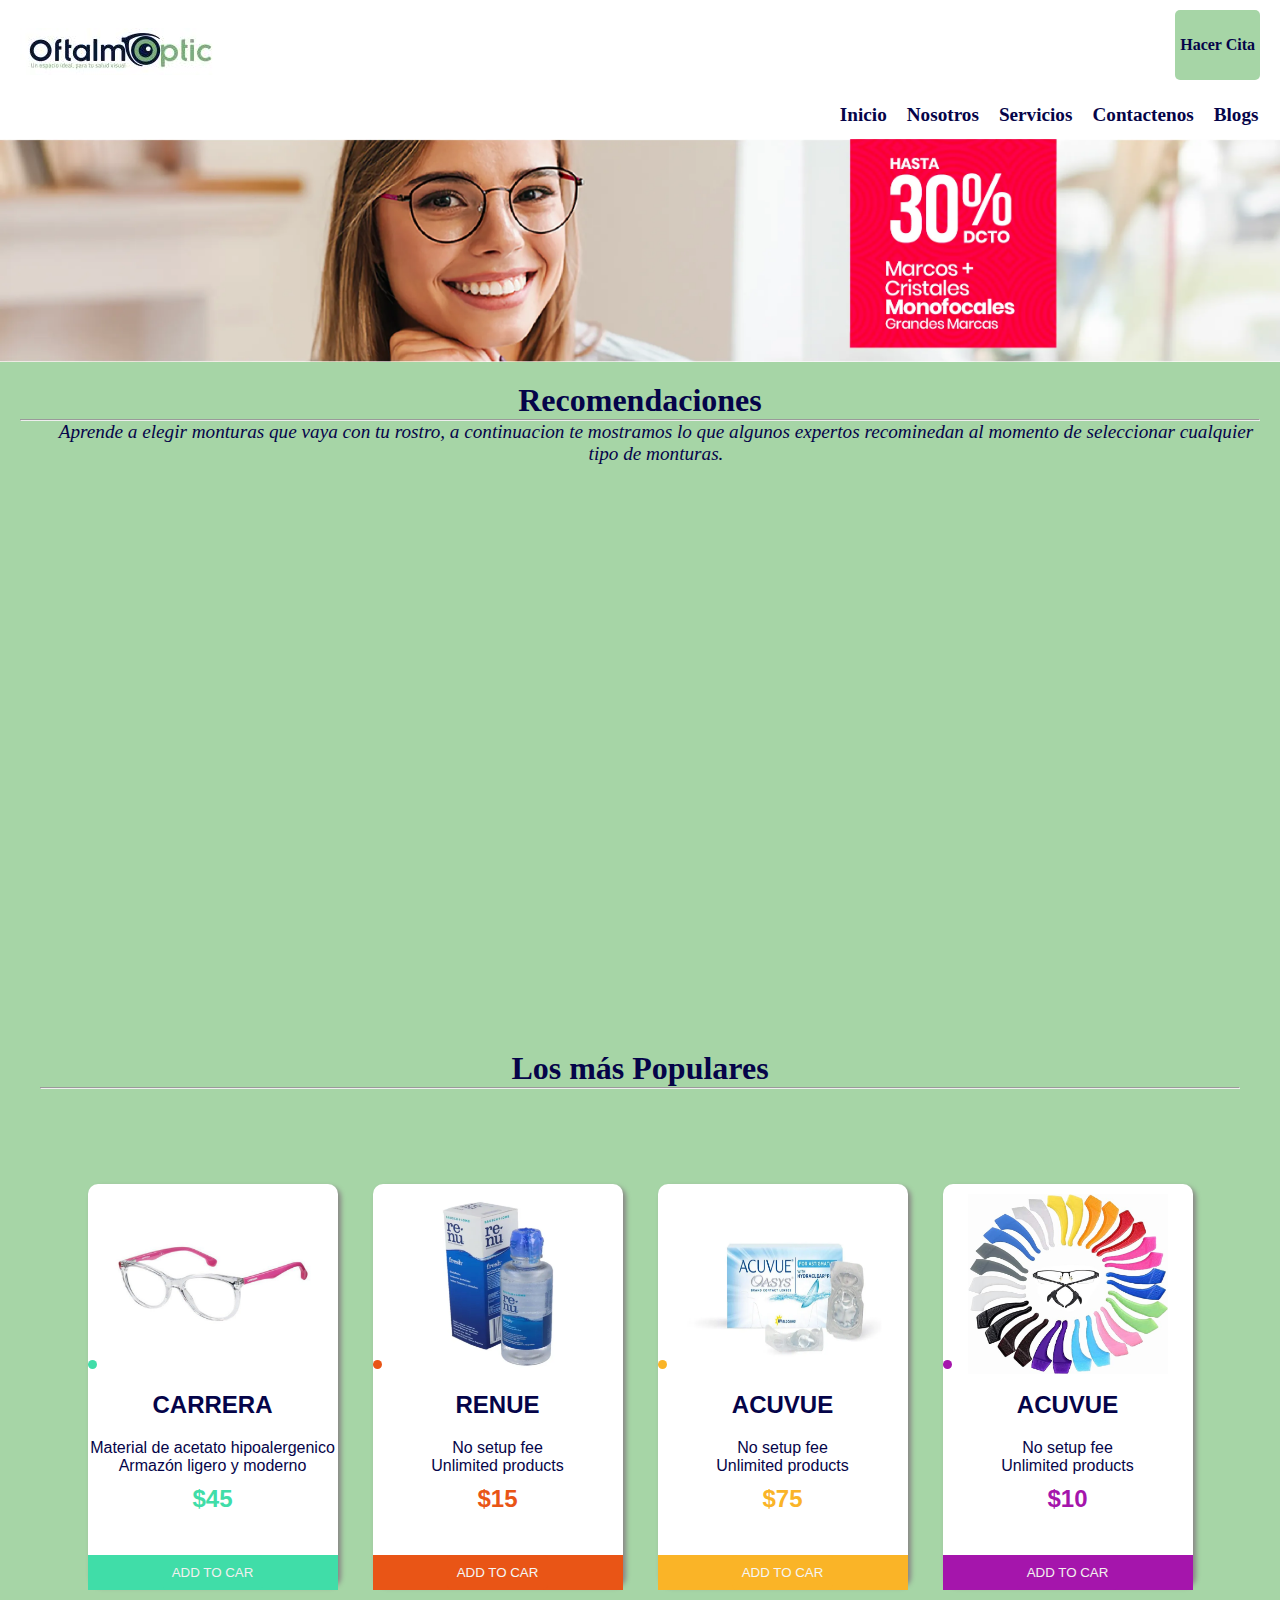
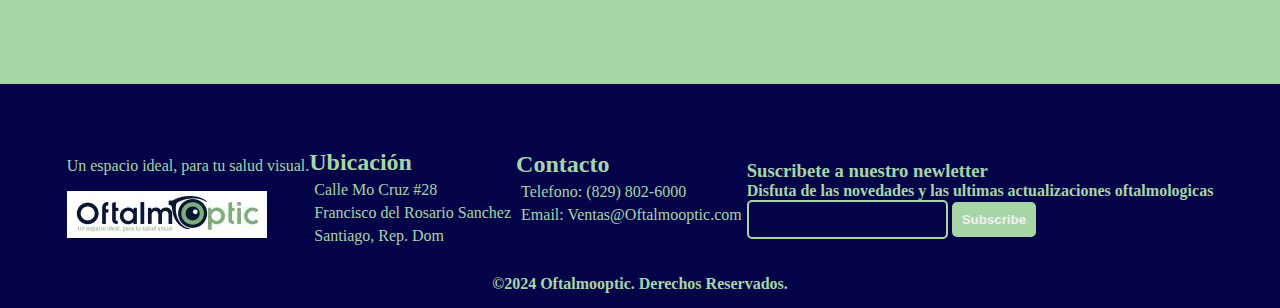
<file: index.html>
<!DOCTYPE html>
<html lang="es">
<head>
    <meta charset="UTF-8">
    <meta name="viewport" content="width=device-width, initial-scale=1.0">
    <link rel="stylesheet" href="https://cdnjs.cloudflare.com/ajax/libs/font-awesome/6.6.0/css/all.min.css" integrity="sha512-Kc323vGBEqzTmouAECnVceyQqyqdsSiqLQISBL29aUW4U/M7pSPA/gEUZQqv1cwx4OnYxTxve5UMg5GT6L4JJg==" crossorigin="anonymous" referrerpolicy="no-referrer" />
    <link rel="stylesheet" href="css/estilo.css">

    <title>OFTALMOOPTIC</title>
</head>
<body>
   <header>
    <div class="caja_logo">
        <img src="imagenes/Oftalmooptic-redu.jpg" class="logotipo">
    </div>
        <button type="submit" class="boton_citas">Hacer Cita</button>

    </header>

    <nav>
        <ul>
            <li><i class="fa-solid fa-house"></i> <a href="index.html">Inicio</a></li>
            <li><i class="fa-solid fa-people-group"></i> <a href="nosotros.html">Nosotros</a></li>
            <li><i class="fa-solid fa-bell-concierge"></i> <a href="servicios.html">Servicios</a></li>
            <li><i class="fa-solid fa-address-book"></i> <a href="contactenos.html">Contactenos</a></li>
            <li><i class="fa-solid fa-blog"></i> <a href="blogs.html">Blogs</a></li>
        </ul>
    </nav>
    </nav>
    <section>
        <div class="contenedor1_section">
            <img src="imagenes/portada.webp"  class="imag_principal">
        </div>

        <div class="caja2">
            <h1 class="titulo_c2">Recomendaciones</h1>
            <hr>
            <p>Aprende a elegir monturas que vaya con tu rostro, a continuacion te mostramos lo que algunos expertos recominedan al momento de seleccionar cualquier tipo de monturas.</p>

        </div>
  
        <div class="videogq">
            <iframe width="1500" height="500" src="https://www.youtube.com/embed/_LcMK-ngpzQ?si=26ImE7Zj6vRAIcAs" title="YouTube video player" frameborder="0" allow="accelerometer; autoplay; clipboard-write; encrypted-media; gyroscope; picture-in-picture; web-share" referrerpolicy="strict-origin-when-cross-origin" allowfullscreen></iframe>
        </div>
         
        <div class="titulos">
            <h1 class="t_principal">Los más Populares</h1>
            <hr>
        </div>

        <div class="contenedor1">
            
            <div class="tarjeta">
                <div class="imagen">
                    <ul class="li_montura1">
                        <li ><img src="imagenes/23.jpeg" class="tamano"></li>
                    </ul>
                </div>
    
                <div class="texto">
                    <h2>CARRERA</h2>
                </div>

                <div class="detalles">
                    <p>Material de acetato hipoalergenico</p>
                    <p>Armazón ligero y moderno</p>
                </div>

                <div class="price1">$45</div>

                <div class="resena">
                    <input type="radio" name="estrella1" class="estrella">
                    <input type="radio" name="estrella2" class="estrella">
                    <input type="radio" name="estrella3" class="estrella">
                    <input type="radio" name="estrella4" class="estrella">
                    <input type="radio" name="estrella5" class="estrella">
                </div>
    
                <div class="boton_a">
                    <input class="boton1" type="button" value="ADD TO CAR">
                </div>
            </div>
    
            <div class="tarjeta">
                <div class="imagen">
                    <ul class="li_montura2">
                        <li ><img src="imagenes/solucion lentes de contactos_renu.webp" class="tamano"></li>
                    </ul>
                </div>
    
                <div class="texto">
                    <h2>RENUE</h2>
                </div>
                <div class="detalles">
                    <p></p>No setup fee</p>
                    <p>Unlimited products</p>
                </div>
               

                <div class="price2">$15</div>

                <div class="resena">
                    <input type="radio" name="estrella1" class="estrella">
                    <input type="radio" name="estrella2" class="estrella">
                    <input type="radio" name="estrella3" class="estrella">
                    <input type="radio" name="estrella4" class="estrella">
                    <input type="radio" name="estrella5" class="estrella">
                </div>
    
                <div class="boton_b">
                    <input class="boton2" type="button" value="ADD TO CAR">
                </div>
            </div>
                
            <div class="tarjeta">
                <div class="imagen">
                    <ul class="li_montura3">
                    <li ><img src="imagenes/acuvue.webp" class="tamano"></li>
                    </ul>
                </div>
    
                <div class="texto">
                    <h2>ACUVUE</h2>
                </div>

                <div class="detalles">
                    <p></p>No setup fee</p>
                    <p>Unlimited products</p>
                </div>

                <div class="price3">$75</div>

                <div class="resena">
                    <input type="radio" name="estrella1" class="estrella">
                    <input type="radio" name="estrella2" class="estrella">
                    <input type="radio" name="estrella3" class="estrella">
                    <input type="radio" name="estrella4" class="estrella">
                    <input type="radio" name="estrella5" class="estrella">
                </div>
                <div class="boton_c">
                    <input class="boton3" type="button" value="ADD TO CAR">
                    </div>
            </div>

            <div class="tarjeta">
                <div class="imagen">
                    <ul class="li_montura4">
                    <li ><img src="imagenes/retenedores de lentes.jpg" class="tamano"></li>
                    </ul>
                </div>
        
                <div class="texto">
                    <h2>ACUVUE</h2>
                </div>
    
                <div class="detalles">
                    <p></p>No setup fee</p>
                    <p>Unlimited products</p>
                </div>
    
                <div class="price4">$10</div>
    
                <div class="resena">
                    <input type="radio" name="estrella1" class="estrella">
                    <input type="radio" name="estrella2" class="estrella">
                    <input type="radio" name="estrella3" class="estrella">
                    <input type="radio" name="estrella4" class="estrella">
                    <input type="radio" name="estrella5" class="estrella">
                </div>

                <div class="boton_d">
                <input class="boton4" type="button" value="ADD TO CAR">
                </div>
            </div>
            
        </div>        
    
        </div>

    </section>

<footer>
    <div class="caja_footer">
        <div class="caja1_footer">
            <p>Un espacio ideal, para tu salud visual.</p>
            <img src="imagenes/Oftalmooptic-redu.jpg" alt="">
        </div>
    
        <div class="direccion_footer">
            <h2>Ubicación</h2>
            <ul>
                <li>Calle Mo Cruz #28</li>
                <li>Francisco del Rosario Sanchez</li>
                <li>Santiago, Rep. Dom</li>
            </ul>
        </div>
        <div class="contacto_footer">
                <h2>Contacto</h2>
            <ul>
                <li><span>Telefono: (829) 802-6000</span></li>
                <li><span>Email:
                    Ventas@Oftalmooptic.com</span></li>

            </ul>
            <div class="redes_sociales">
                <ul>
                    <li class="iconos"><i class="fa-brands fa-facebook"></i> <a href="https://www.facebook.com/"></a></li>
                    <li class="iconos"><i class="fa-brands fa-square-instagram"></i> <a href="https://www.instagram.com/"></a></li>
                    <li class="iconos"><i class="fa-brands fa-x-twitter"></i> <a href="https://x.com/"></a></li>
                    <li class="iconos"></i><i class="fa-brands fa-tiktok"></i> <a href="https://www.tiktok.com/es/"></a></li>
                </ul>
            </div>
        </div>
        <div class="caja_suscribe_footer">
            <h3>Suscribete a nuestro newletter</h3>
            <p class="subtitle">Disfuta de las novedades y las ultimas actualizaciones oftalmologicas</p>
      
            <e-mail for="">
                <input type="email" name="email"class="completar">
            </e-mail>
            <input type="submit" value="Subscribe" class=" botton_suscribe">
        </div>
    </div>

    </div>

    <div class="copyright">
        <p>&copy;2024 Oftalmooptic. Derechos Reservados.</p>
    </div>
</footer>

</body>
<html>
</file>
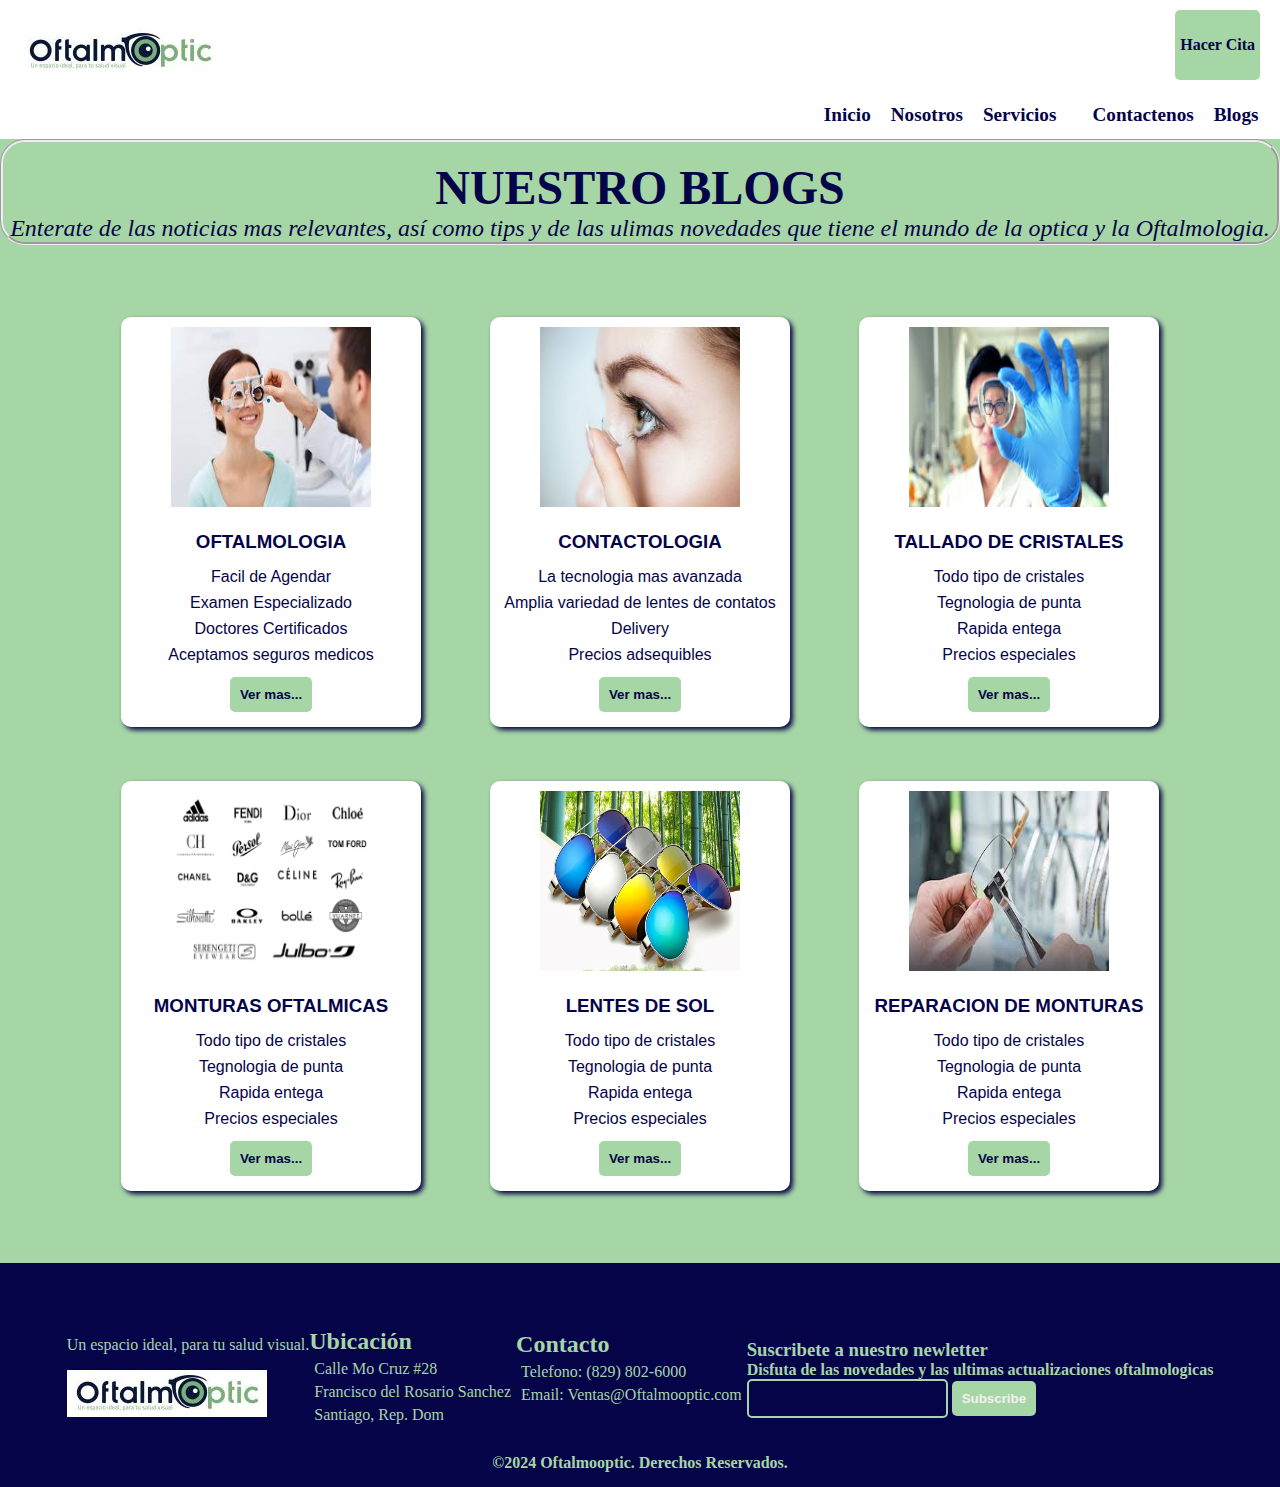
<file: blogs.html>
<!DOCTYPE html>
<html lang="es">
<head>
    <meta charset="UTF-8">
    <meta name="viewport" content="width=device-width, initial-scale=1.0">
    <link rel="stylesheet" href="https://cdnjs.cloudflare.com/ajax/libs/font-awesome/6.6.0/css/all.min.css" integrity="sha512-Kc323vGBEqzTmouAECnVceyQqyqdsSiqLQISBL29aUW4U/M7pSPA/gEUZQqv1cwx4OnYxTxve5UMg5GT6L4JJg==" crossorigin="anonymous" referrerpolicy="no-referrer" />
    <link rel="stylesheet" href="css/estilo.css">

    <title>OFTALMOOPTIC</title>
</head>
<body>
   <header>
    <div class="caja_logo">
        <img src="imagenes/Oftalmooptic-redu.jpg" class="logotipo">
    </div>
        <button type="submit" class="boton_citas">Hacer Cita</button>

    </header>

    <nav>
        <ul>
            <li><i class="fa-solid fa-house"></i> <a href="index.html">Inicio</a></li>
            <li><i class="fa-solid fa-people-group"></i> <a href="nosotros.html">Nosotros</a></li>
            <li><i class="fa-solid fa-bell-concierge"></i> <a href="servicios.html">Servicios</a></li>
            <li><li><i class="fa-solid fa-address-book"></i> <a href="contactenos.html">Contactenos</a></li>
            <li><i class="fa-solid fa-blog"></i> <a href="blogs.html"></a>Blogs</li>
        </ul>
    </nav>

    <section>

        <div class="caja1_blogs">


            <div class="titulo_blogs">
                <h1>NUESTRO BLOGS</h1>
                <p>Enterate de las noticias mas relevantes, así como tips y de las ulimas novedades que tiene el mundo de la optica y la Oftalmologia.</p>
            </div>

        </div>


  
        <div class="caja1_tarjetas_servicios">
            
            <div class="tarjeta_servicio">
                <div class="imagen_serv">
                    <ul class="li_consultas">
                        <li ><img src="imagenes/Consulta.jpeg" class="tamano_serv"></li>
                    </ul>
                </div>
    
                <div class="texto_serv">
                    <h3>OFTALMOLOGIA</h3>
                </div>

                <div class="detalles_serv">
                    <ul>
                        <li>Facil de Agendar</li><br>
                        <li>Examen Especializado</li><br>
                        <li>Doctores Certificados</li><br>
                        <li>Aceptamos seguros medicos</li>
                    </ul>
                </div>
    
                <div class="boton_a_serv">
                    <input class="boton1_serv" type="button" value="Ver mas...">
                </div>
            </div>
    
            <div class="tarjeta_servicio">
                <div class="imagen_serv">
                    <ul class="li_contactologia">
                        <li ><img src="imagenes/lentes de contactos 2.jpg" class="tamano_serv"></li>
                    </ul>
                </div>
    
                <div class="texto_serv">
                    <h3>CONTACTOLOGIA</h3>
                </div>

                <div class="detalles_serv">
                    <ul>
                        <li>La tecnologia mas avanzada</li><br>
                        <li>Amplia variedad de lentes de contatos</li><br>
                        <li>Delivery</li><br>
                        <li>Precios adsequibles</li>
                    </ul>
                </div>
    
                <div class="boton_b_serv">
                    <input class="boton2_serv" type="button" value="Ver mas...">
                </div>
            </div>
                
            <div class="tarjeta_servicio">
                <div class="imagen_serv">
                    <ul class="li_cristales">
                        <li ><img src="imagenes/cristales.jpg" class="tamano_serv"></li>
                    </ul>
                </div>
    
                <div class="texto_serv">
                    <h3>TALLADO DE CRISTALES</h3>
                </div>

                <div class="detalles_serv">
                    <ul>
                        <li >Todo tipo de cristales</li><br>
                        <li >Tegnologia de punta</li><br>
                        <li >Rapida entega</li><br>
                        <li >Precios especiales</li>
                    </ul>
                </div>
    
                <div class="boton_c_serv">
                    <input class="boton3_serv" type="button" value="Ver mas...">
                </div>
            </div>

        </div>

        <div class="caja2_tarjetas_servicios">

            <div class="tarjeta_servicio">
                <div class="imagen_serv">
                    <ul class="li_monturas">
                        <li ><img src="imagenes/marcas.png" class="tamano_serv"></li>
                    </ul>
                </div>
    
                <div class="texto_serv">
                    <h3>MONTURAS OFTALMICAS</h3>
                </div>

                <div class="detalles_serv">
                    <ul>
                        <li >Todo tipo de cristales</li><br>
                        <li >Tegnologia de punta</li><br>
                        <li >Rapida entega</li><br>
                        <li >Precios especiales</li>
                    </ul>
                </div>
    
                <div class="boton_d_serv">
                    <input class="boton4_serv" type="button" value="Ver mas...">
                </div>
            
            </div>        
    
            <div class="tarjeta_servicio">
                <div class="imagen_serv">
                    <ul class="li_lentes">
                        <li ><img src="imagenes/lentes de sol 2.jpg" class="tamano_serv"></li>
                    </ul>
                </div>

                <div class="texto_serv">
                    <h3>LENTES DE SOL</h3>
                </div>

                <div class="detalles_serv">
                    <ul>
                        <li >Todo tipo de cristales</li><br>
                        <li >Tegnologia de punta</li><br>
                        <li >Rapida entega</li><br>
                        <li >Precios especiales</li>
                    </ul>
                </div>

                <div class="boton_e_serv">
                    <input class="boton5_serv" type="button" value="Ver mas...">
                </div>

            </div>
       
            <div class="tarjeta_servicio">
                <div class="imagen_serv">
                    <ul class="li_reparacion">
                        <li ><img src="imagenes/reparacion lentes 3.jpeg" class="tamano_serv"></li>
                    </ul>
                </div>

                <div class="texto_serv">
                    <h3>REPARACION DE MONTURAS</h3>
                </div>

                <div class="detalles_serv">
                    <ul>
                        <li >Todo tipo de cristales</li><br>
                        <li >Tegnologia de punta</li><br>
                        <li >Rapida entega</li><br>
                        <li >Precios especiales</li>
                    </ul>
                </div>

                <div class="boton_f_serv">
                    <input class="boton6_serv" type="button" value="Ver mas...">
                </div>
            </div>

        </div>

    </section>

<footer>
    <div class="caja_footer">
        <div class="caja1_footer">
            <p>Un espacio ideal, para tu salud visual.</p>
            <img src="imagenes/Oftalmooptic-redu.jpg" alt="">
        </div>
    
        <div class="direccion_footer">
            <h2>Ubicación</h2>
            <ul>
                <li>Calle Mo Cruz #28</li>
                <li>Francisco del Rosario Sanchez</li>
                <li>Santiago, Rep. Dom</li>
            </ul>
        </div>
        <div class="contacto_footer">
                <h2>Contacto</h2>
            <ul>
                <li><span>Telefono: (829) 802-6000</span></li>
                <li><span>Email:
                    Ventas@Oftalmooptic.com</span></li>

            </ul>
            <div class="redes_sociales">
                <ul>
                    <li class="iconos"><i class="fa-brands fa-facebook"></i> <a href="https://www.facebook.com/"></a></li>
                    <li class="iconos"><i class="fa-brands fa-square-instagram"></i> <a href="https://www.instagram.com/"></a></li>
                    <li class="iconos"><i class="fa-brands fa-x-twitter"></i> <a href="https://x.com/"></a></li>
                    <li class="iconos"></i><i class="fa-brands fa-tiktok"></i> <a href="https://www.tiktok.com/es/"></a></li>
                </ul>
            </div>
        </div>
        <div class="caja_suscribe_footer">
            <h3>Suscribete a nuestro newletter</h3>
            <p class="subtitle">Disfuta de las novedades y las ultimas actualizaciones oftalmologicas</p>
      
            <e-mail for="">
                <input type="email" name="email"class="completar">
            </e-mail>
            <input type="submit" value="Subscribe" class=" botton_suscribe">
        </div>
    </div>

    </div>

    <div class="copyright">
        <p>&copy;2024 Oftalmooptic. Derechos Reservados.</p>
    </div>
</footer>

</body>
<html>
</file>
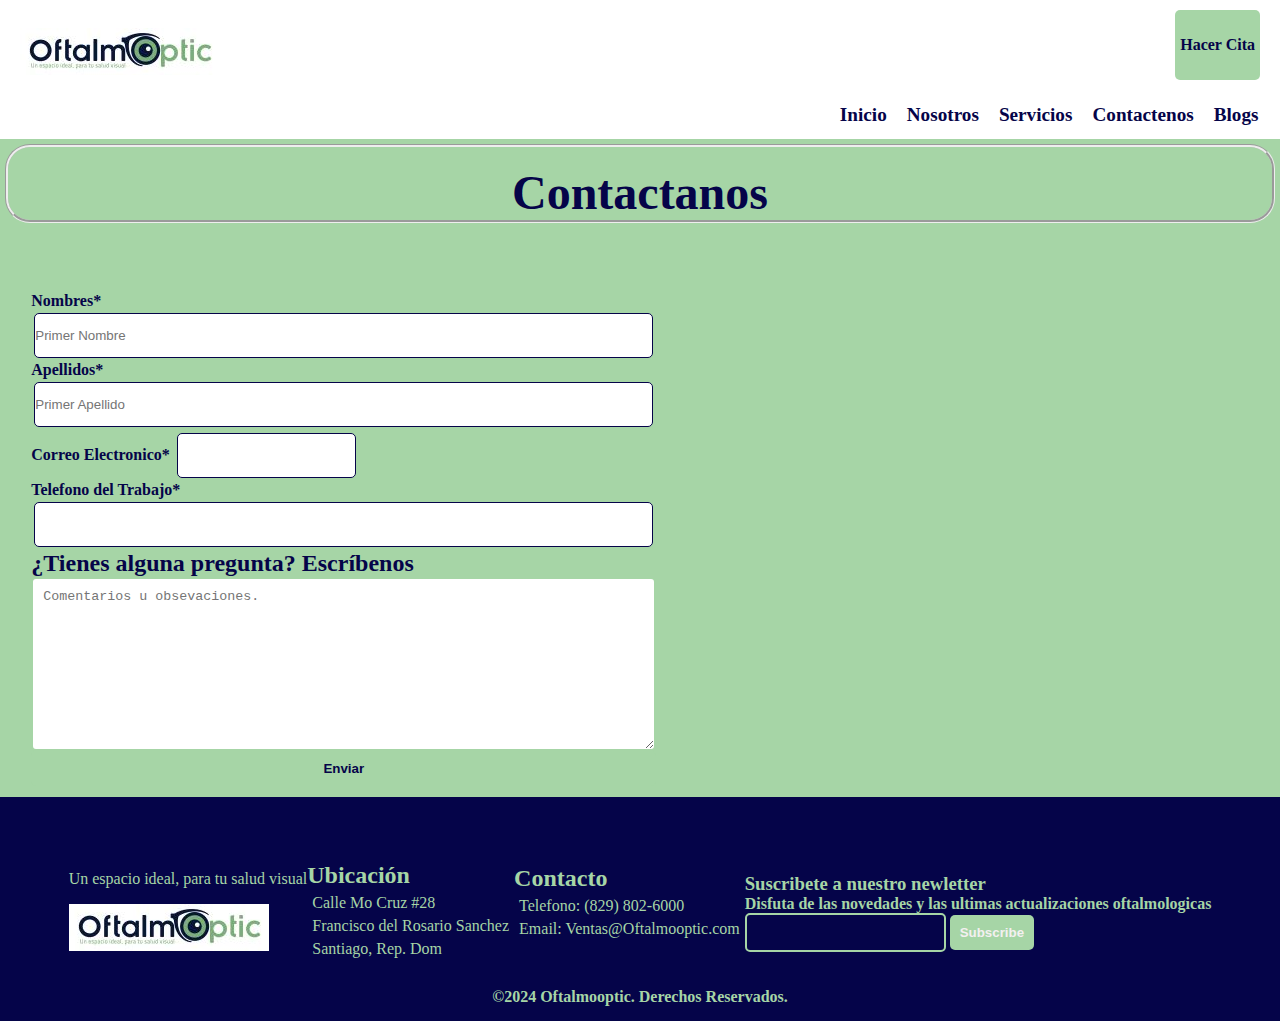
<file: contactenos.html>
<!DOCTYPE html>
<html lang="es">
<head>
    <meta charset="UTF-8">
    <meta name="viewport" content="width=device-width, initial-scale=1.0">
    <link rel="stylesheet" href="https://cdnjs.cloudflare.com/ajax/libs/font-awesome/6.6.0/css/all.min.css" integrity="sha512-Kc323vGBEqzTmouAECnVceyQqyqdsSiqLQISBL29aUW4U/M7pSPA/gEUZQqv1cwx4OnYxTxve5UMg5GT6L4JJg==" crossorigin="anonymous" referrerpolicy="no-referrer" />
    <link rel="stylesheet" href="css/estilo.css">

    <title>OFTALMOOPTIC</title>
</head>
<body>
   <header>
    <div class="caja_logo">
        <img src="imagenes/Oftalmooptic-redu.jpg" class="logotipo">
    </div>
        <button type="submit" class="boton_citas">Hacer Cita</button>

    </header>

    <nav>
        <ul>
            <li><i class="fa-solid fa-house"></i> <a href="index.html">Inicio</a></li>
            <li><i class="fa-solid fa-people-group"></i> <a href="nosotros.html">Nosotros</a></li>
            <li><i class="fa-solid fa-bell-concierge"></i> <a href="servicios.html">Servicios</a></li>
            <li><i class="fa-solid fa-address-book"></i> <a href="contactenos.html">Contactenos</a></li>
            <li><i class="fa-solid fa-blog"></i> <a href="blogs.html">Blogs</a></li>
        </ul>
    </nav>
    <section>

        <div class="caja_Contactenos">
            <div class="title_c">
              <h1>Contactanos</h1>
            </div>
            <div class="form_map">
                <form class="formulario">
          
                    <label for=""><b>Nombres*</b></label>
                    <input type="text" name="1ernombre" placeholder="Primer Nombre" class="rellenar">
                    
            
                    <label for=""><b>Apellidos*</b></label>
                        <input type="text" name="1erapellido" placeholder="Primer Apellido" class="rellenar" >

                    <e-mail for=""><b>Correo Electronico*</b>
                        <input type="email" name="email"class="rellenar">
                    </e-mail>

                    <label for=""><b>Telefono del Trabajo*</b></label>
                    <input type="tel" id="telefono_t" name="phone" pattern="[0-9]{3}-[0-9]{3}-[0-9]{4}"class="rellenar">

                    <h2>¿Tienes alguna pregunta? Escríbenos</h2>

                    <textarea name="texto"  rows="10" cols="80" placeholder="Comentarios u obsevaciones."></textarea>

                    <input type="submit" value="Enviar" class=" botton2">
          
                </form> 

                <div class="mapa_contacto">
                    <iframe src="https://www.google.com/maps/embed?pb=!1m18!1m12!1m3!1d5285.462121998846!2d-70.69892632968228!3d19.479267634704268!2m3!1f0!2f0!3f0!3m2!1i1024!2i768!4f13.1!3m3!1m2!1s0x8eb1c5c3b7879f3d%3A0xe27a940ea43d4487!2sGregorio%20Luper%C3%B3n%2C%2051000%20Santiago%20de%20los%20Caballeros!5e0!3m2!1ses!2sdo!4v1724997454034!5m2!1ses!2sdo" width="600" height="450" style="border:0;" allowfullscreen="" loading="lazy" referrerpolicy="no-referrer-when-downgrade" class="mapa"></iframe>
                </div>
            
            </div>
        </div>
    </section>

    <footer>
        <div class="caja_footer">
            <div class="caja1_footer">
                <p>Un espacio ideal, para tu salud visual</p>
                <img src="imagenes/Oftalmooptic-redu.jpg" alt="">
            </div>
        
            <div class="direccion_footer">
                <h2>Ubicación</h2>
                <ul>
                    <li>Calle Mo Cruz #28</li>
                    <li>Francisco del Rosario Sanchez</li>
                    <li>Santiago, Rep. Dom</li>
                </ul>
            </div>
            <div class="contacto_footer">
                    <h2>Contacto</h2>
                <ul>
                    <li><span>Telefono: (829) 802-6000</span></li>
                    <li><span>Email:
                        Ventas@Oftalmooptic.com</span></li>
    
                </ul>
                <div class="redes_sociales">
                    <ul>
                        <li class="iconos"><i class="fa-brands fa-facebook"></i> <a href="https://www.facebook.com/"></a></li>
                        <li class="iconos"><i class="fa-brands fa-square-instagram"></i> <a href="https://www.instagram.com/"></a></li>
                        <li class="iconos"><i class="fa-brands fa-x-twitter"></i> <a href="https://x.com/"></a></li>
                        <li class="iconos"></i><i class="fa-brands fa-tiktok"></i> <a href="https://www.tiktok.com/es/"></a></li>
                    </ul>
                </div>
            </div>
            <div class="caja_suscribe_footer">
                <h3>Suscribete a nuestro newletter</h3>
                <p class="subtitle">Disfuta de las novedades y las ultimas actualizaciones oftalmologicas</p>
          
                <e-mail for="">
                    <input type="email" name="email"class="completar">
                </e-mail>
                <input type="submit" value="Subscribe" class=" botton_suscribe">
            </div>
        </div>
    
        </div>
    
        <div class="copyright">
            <p>&copy;2024 Oftalmooptic. Derechos Reservados.</p>
        </div>
    </footer>
    
</body>
<html>
</file>
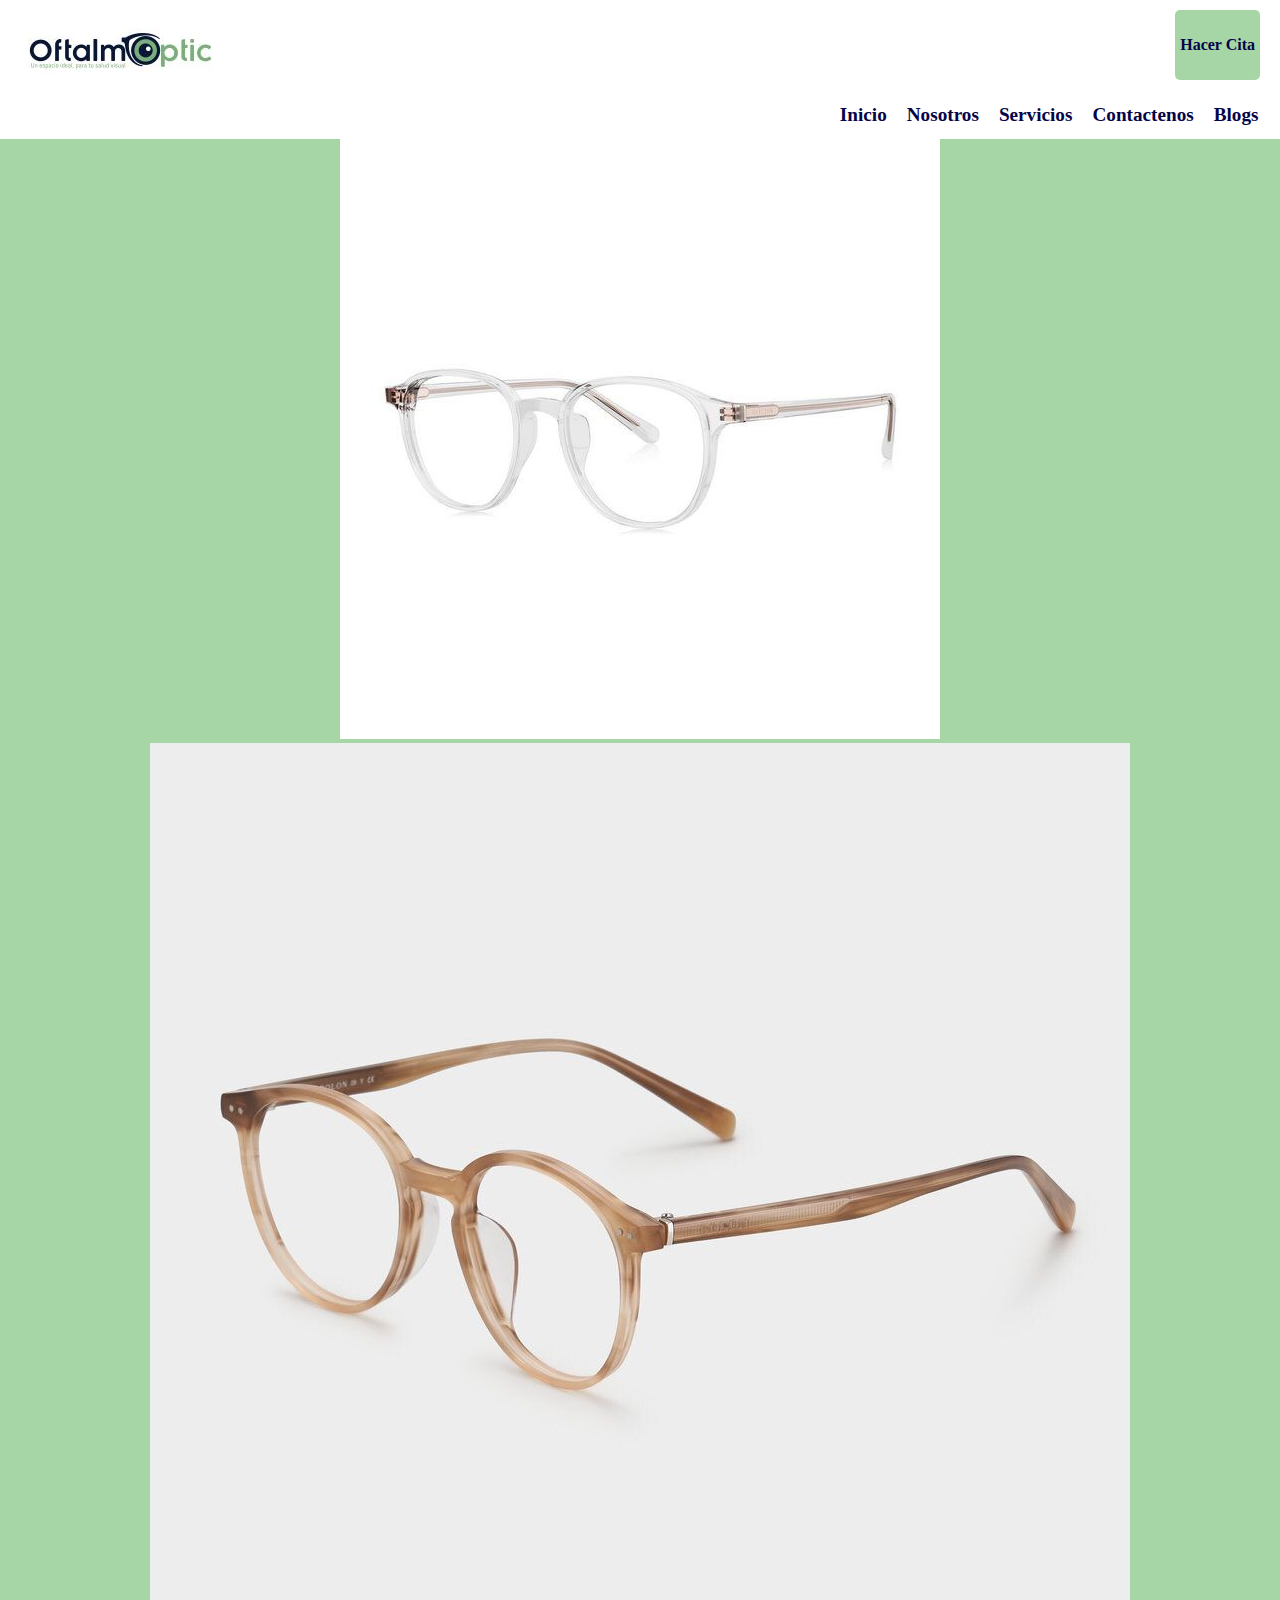
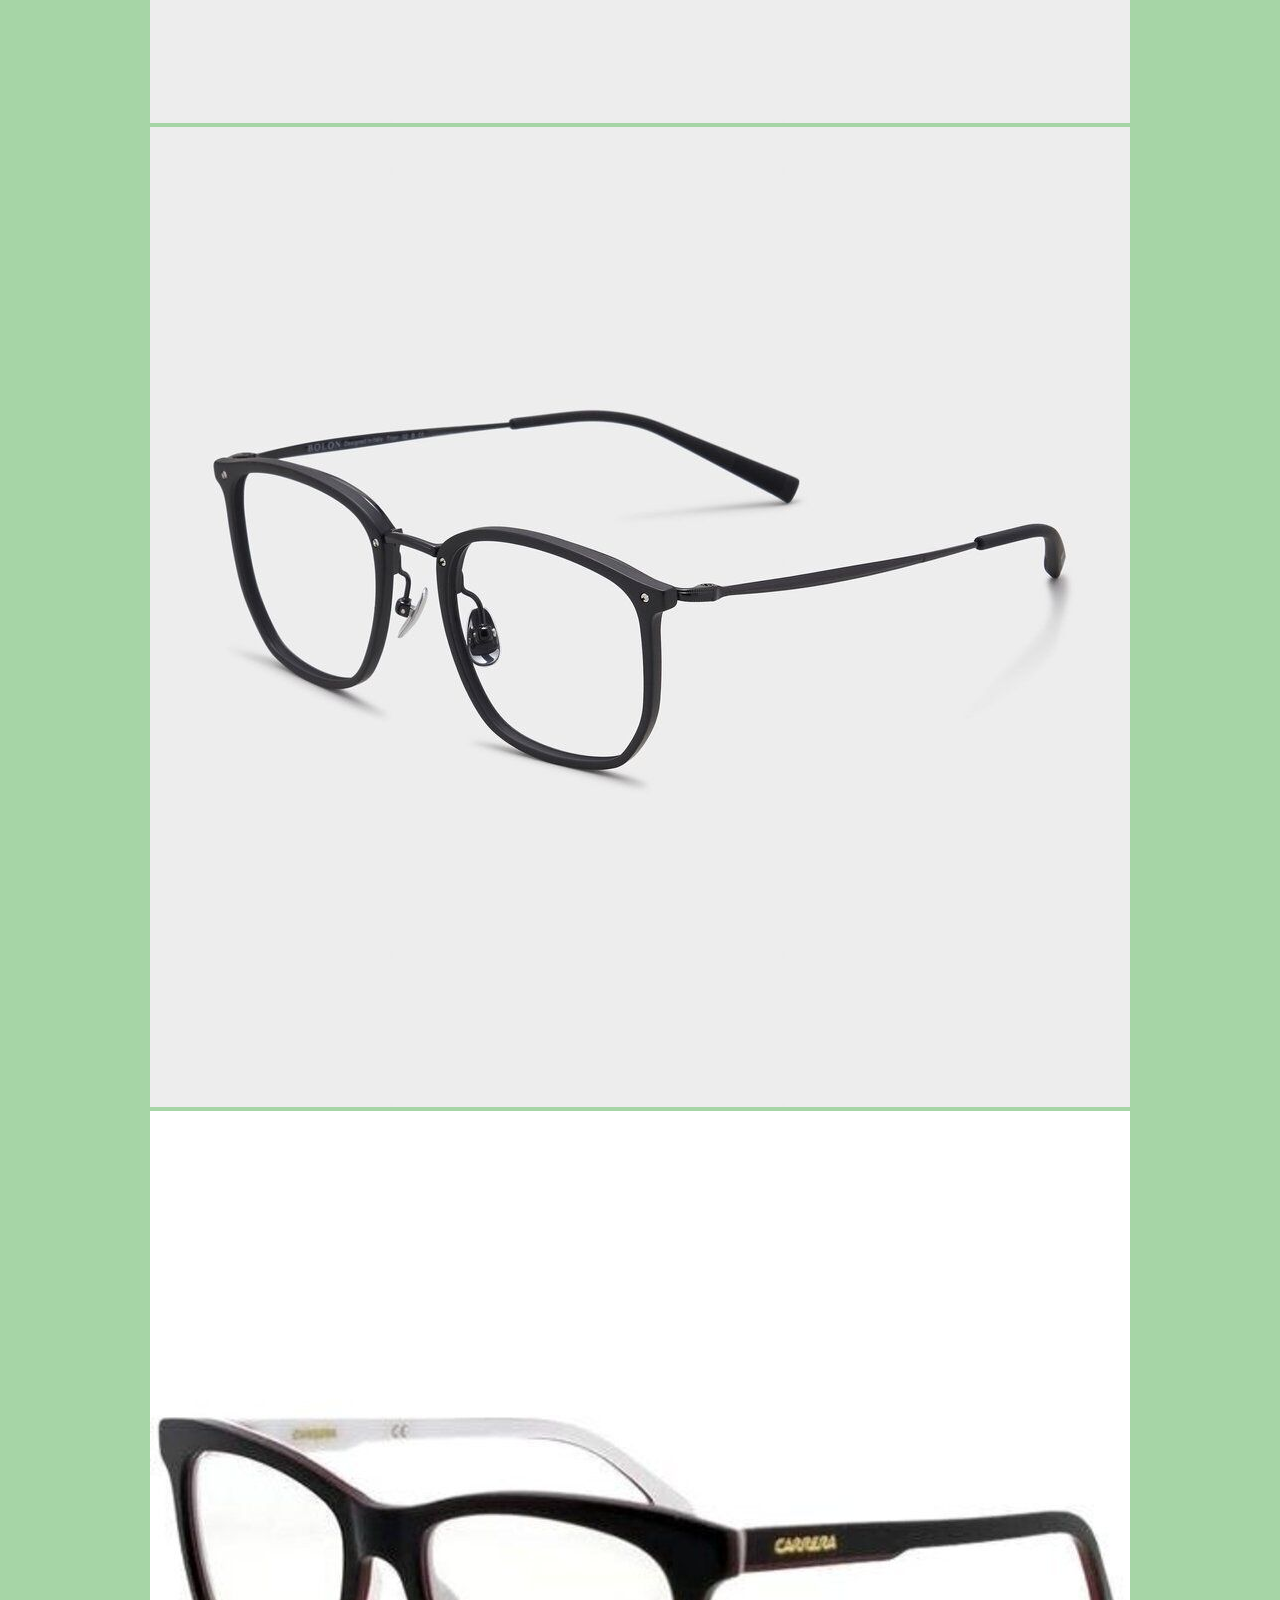
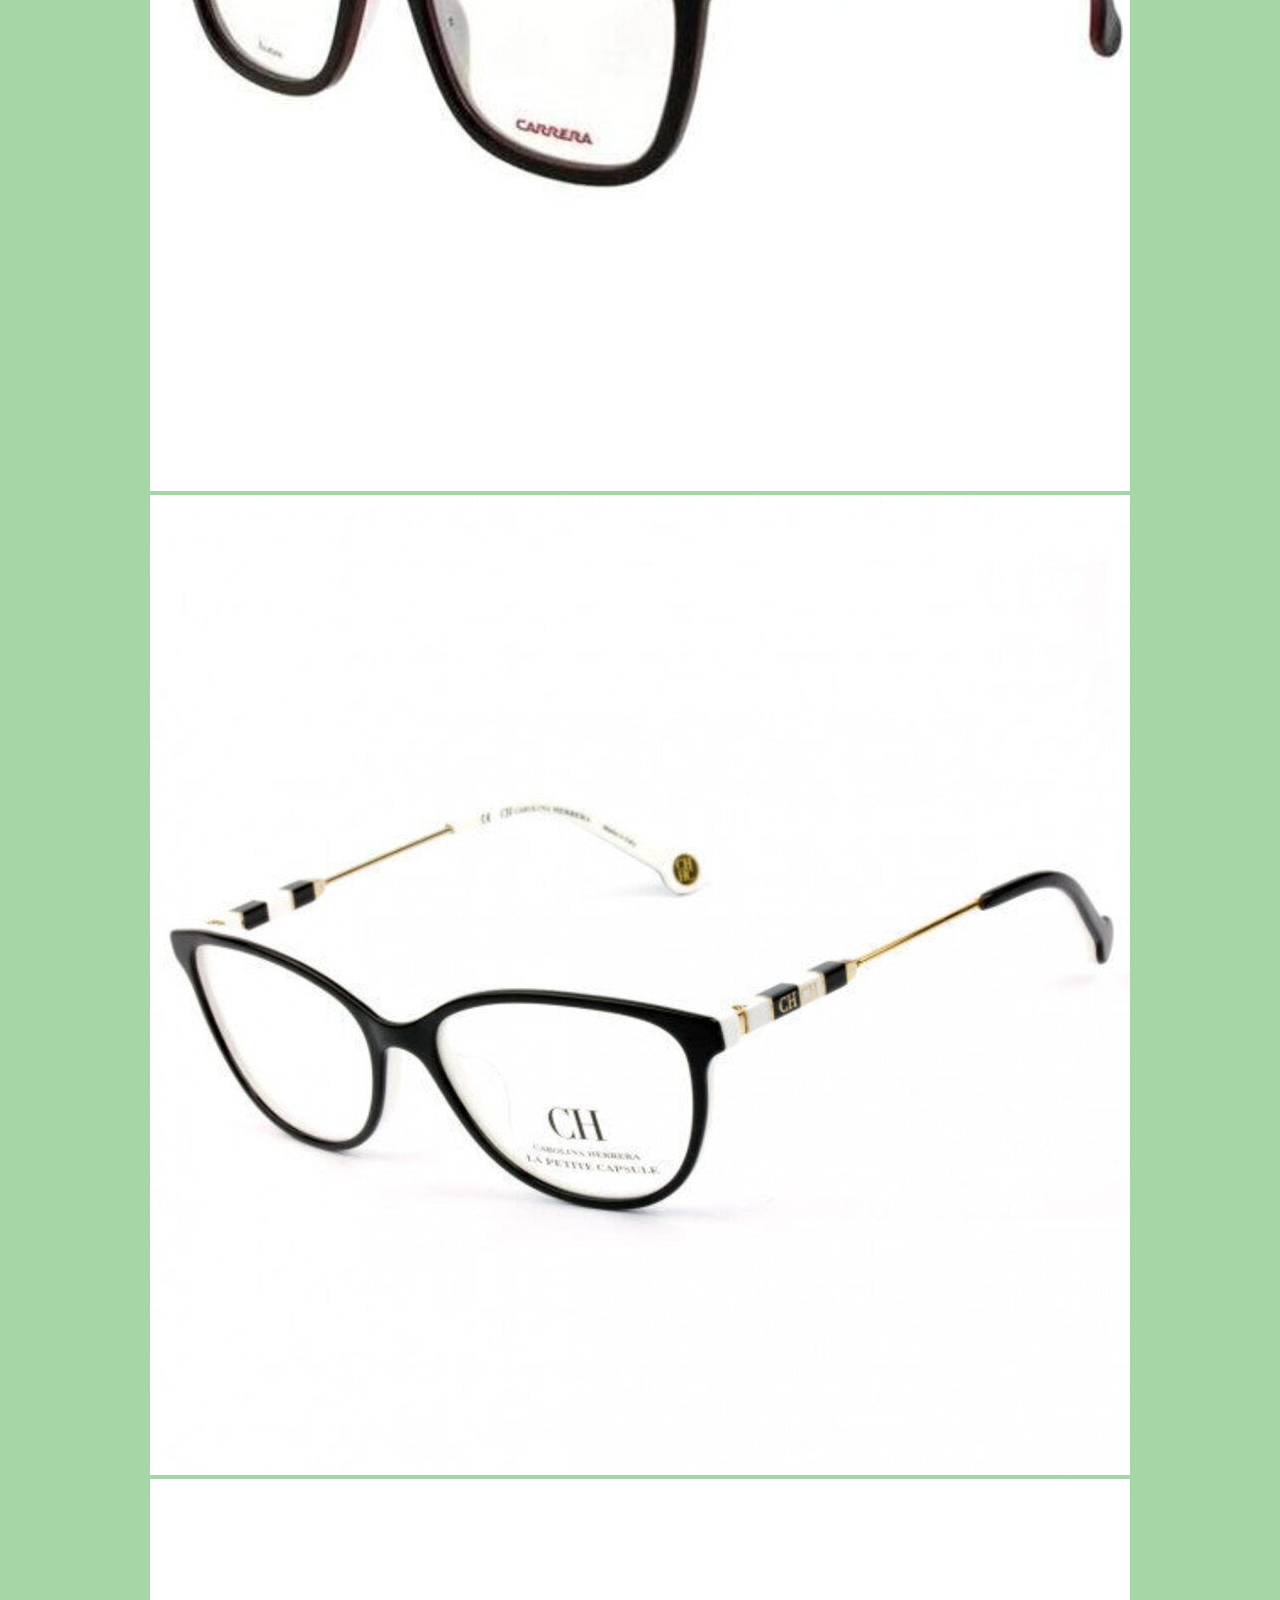
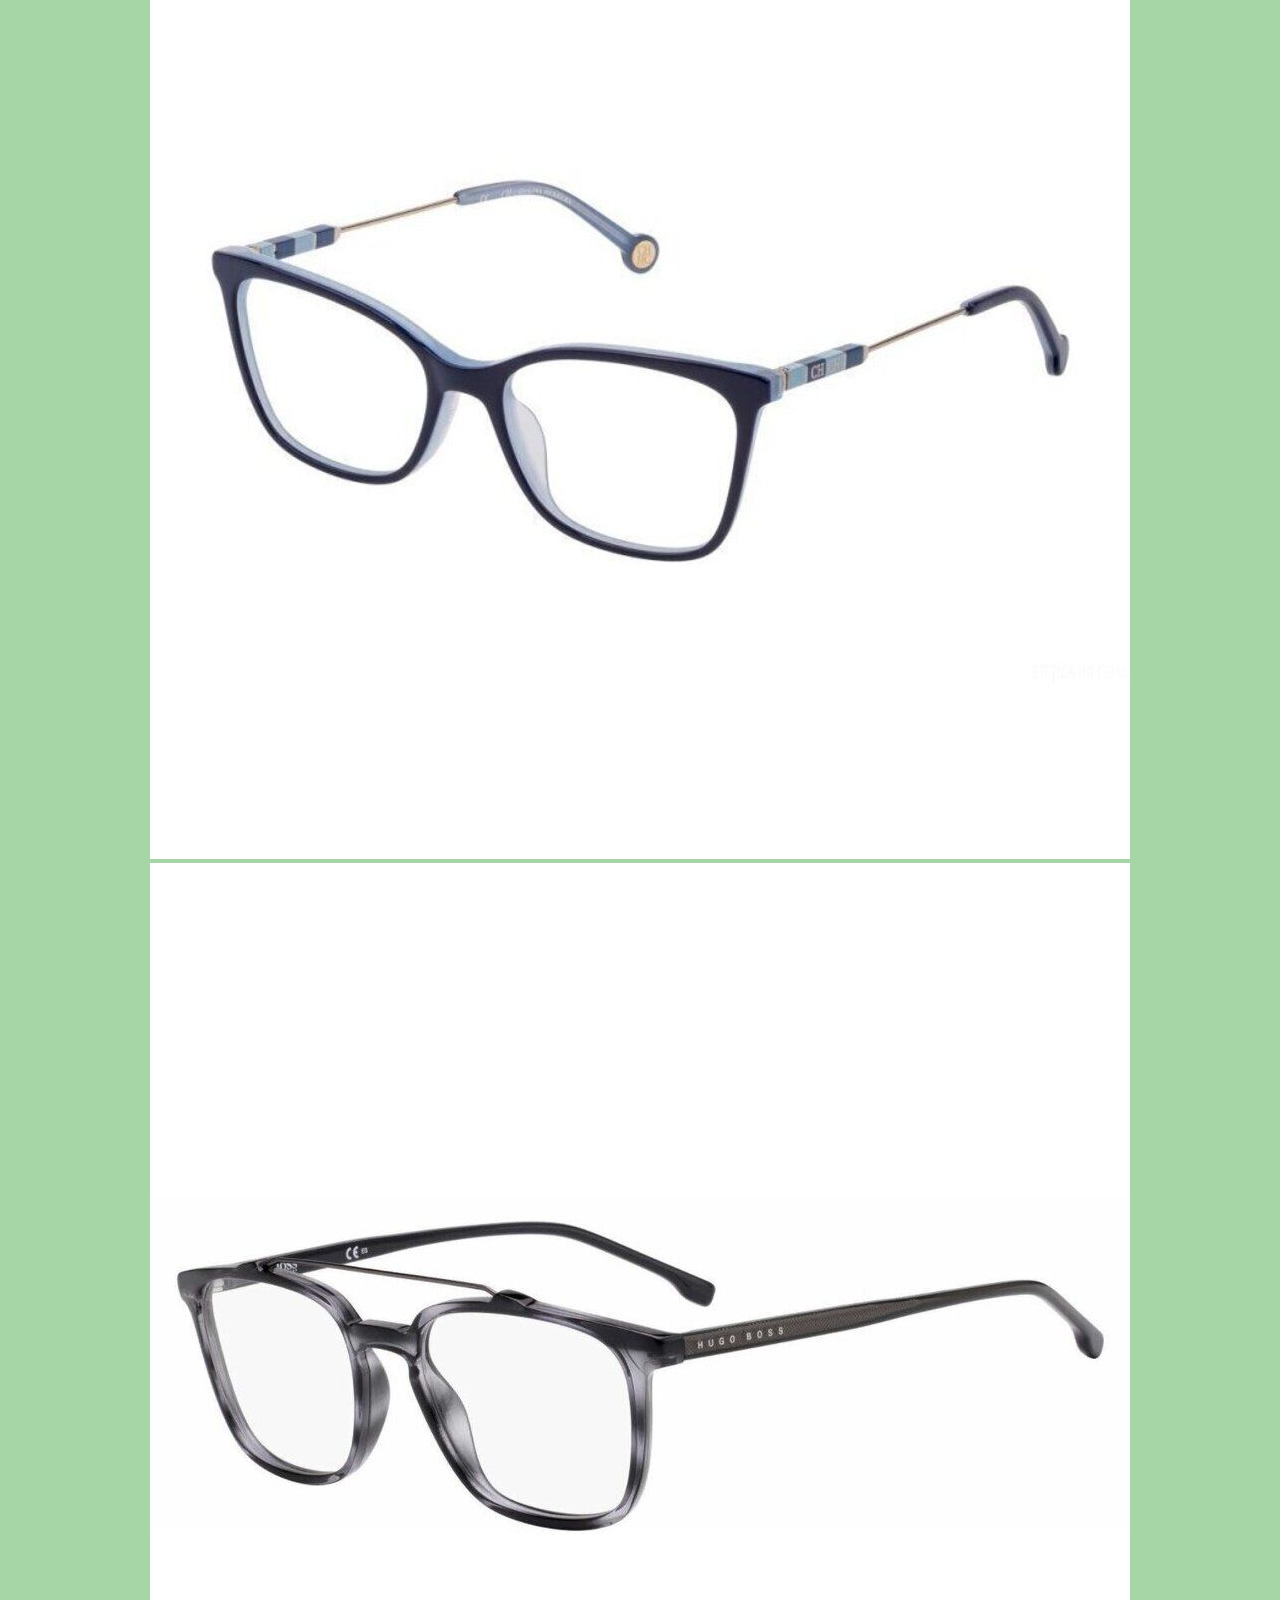
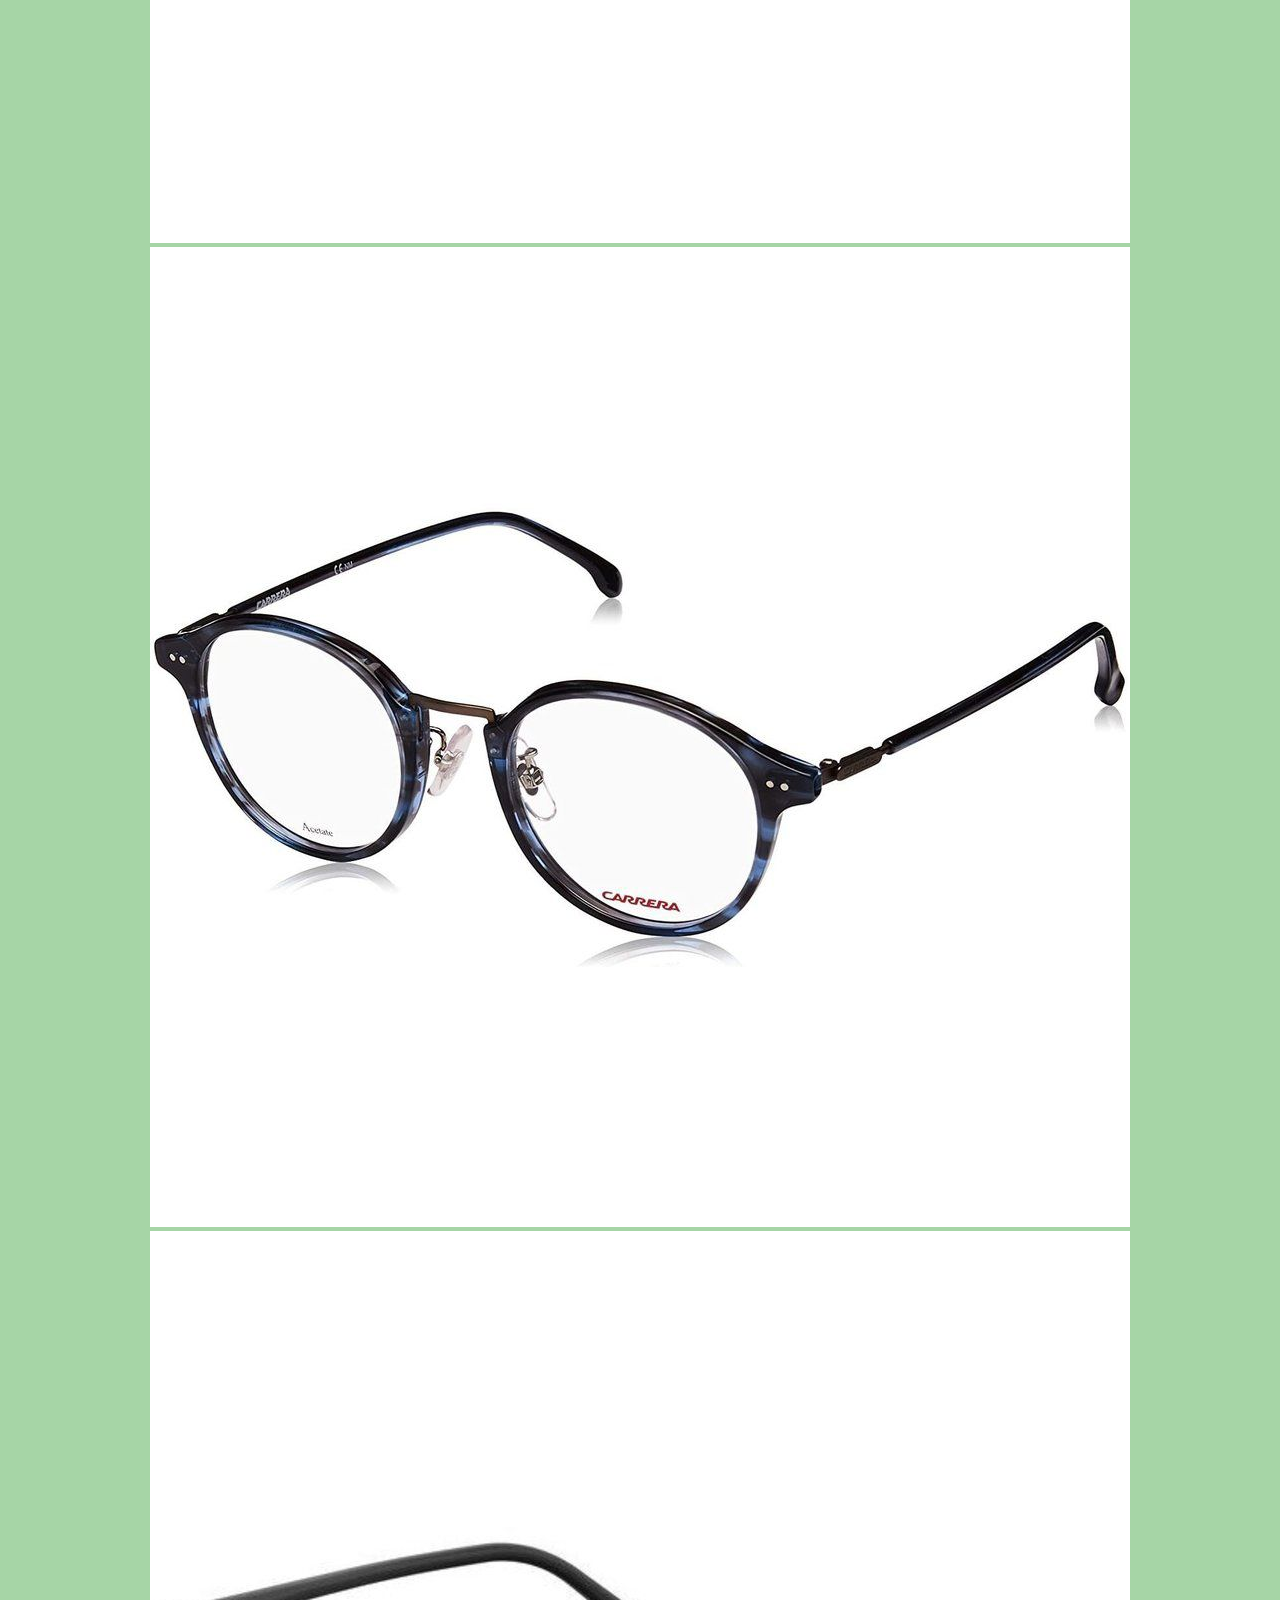
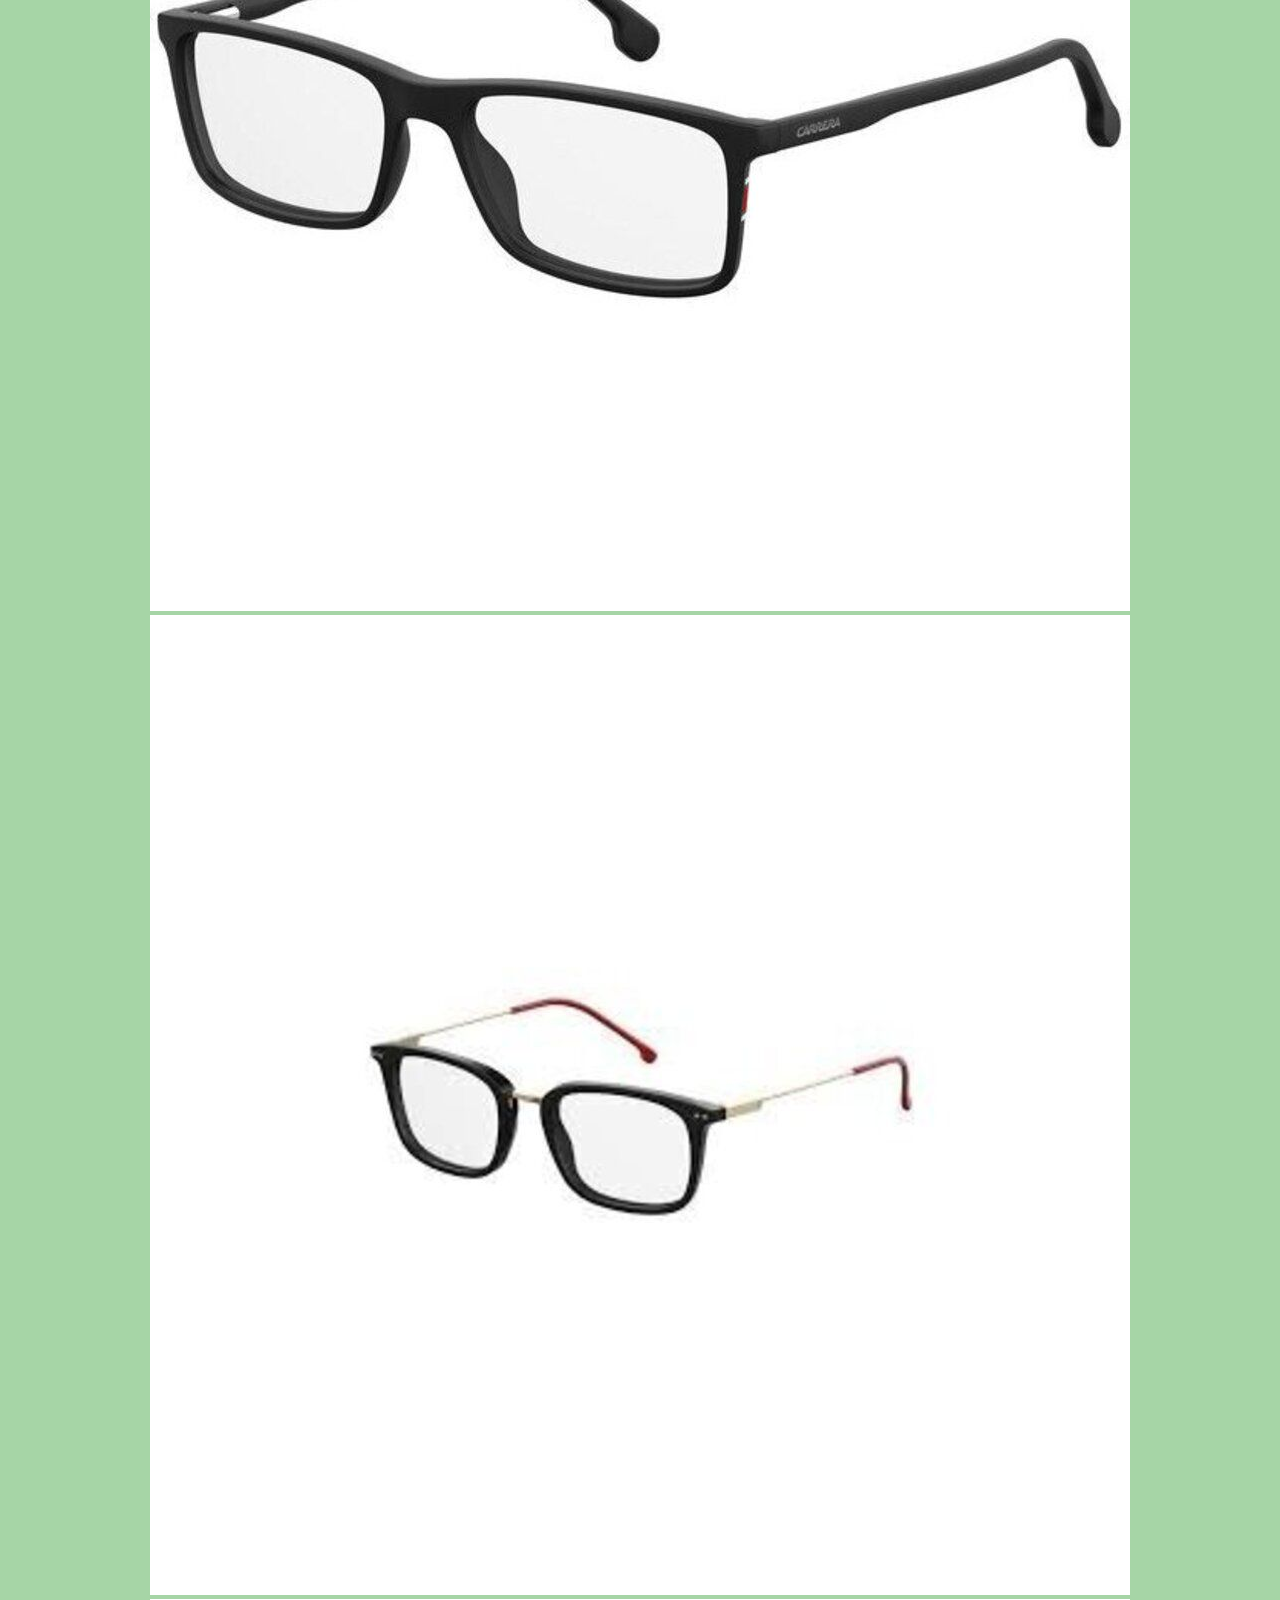
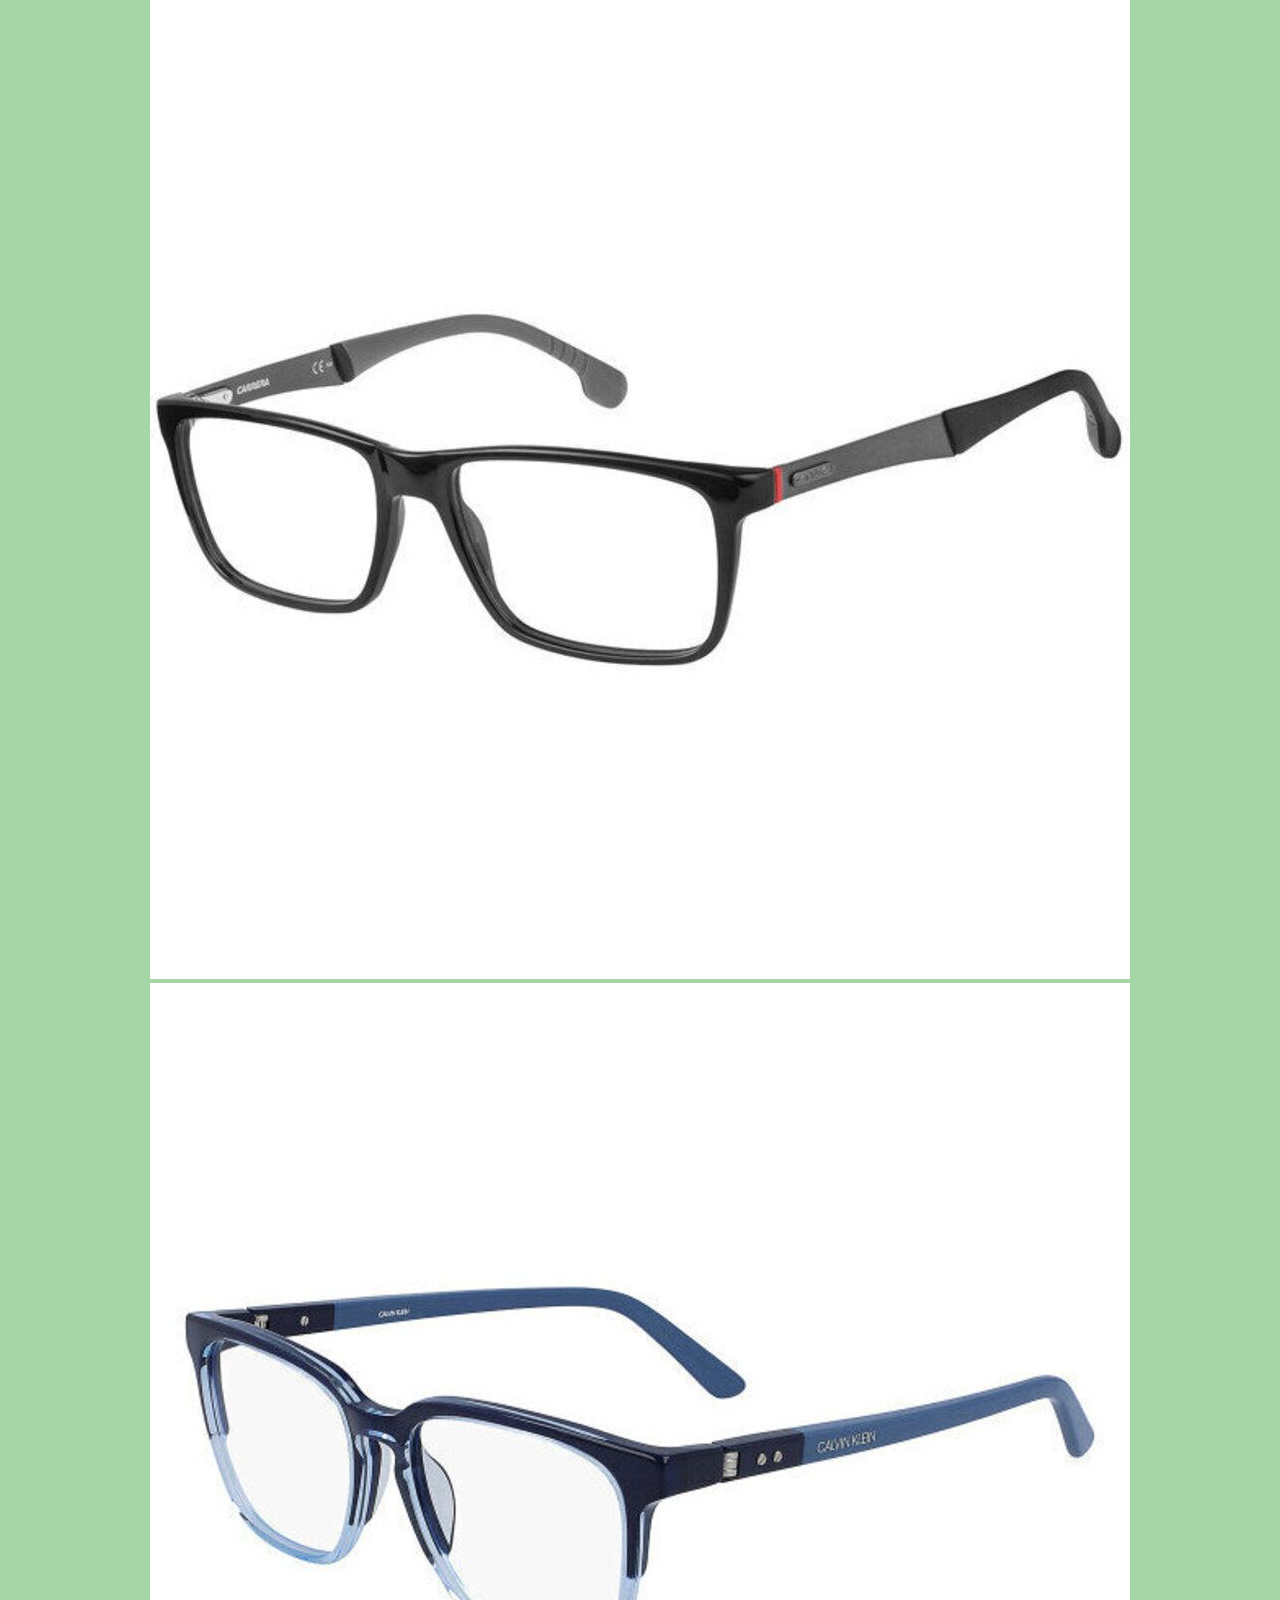
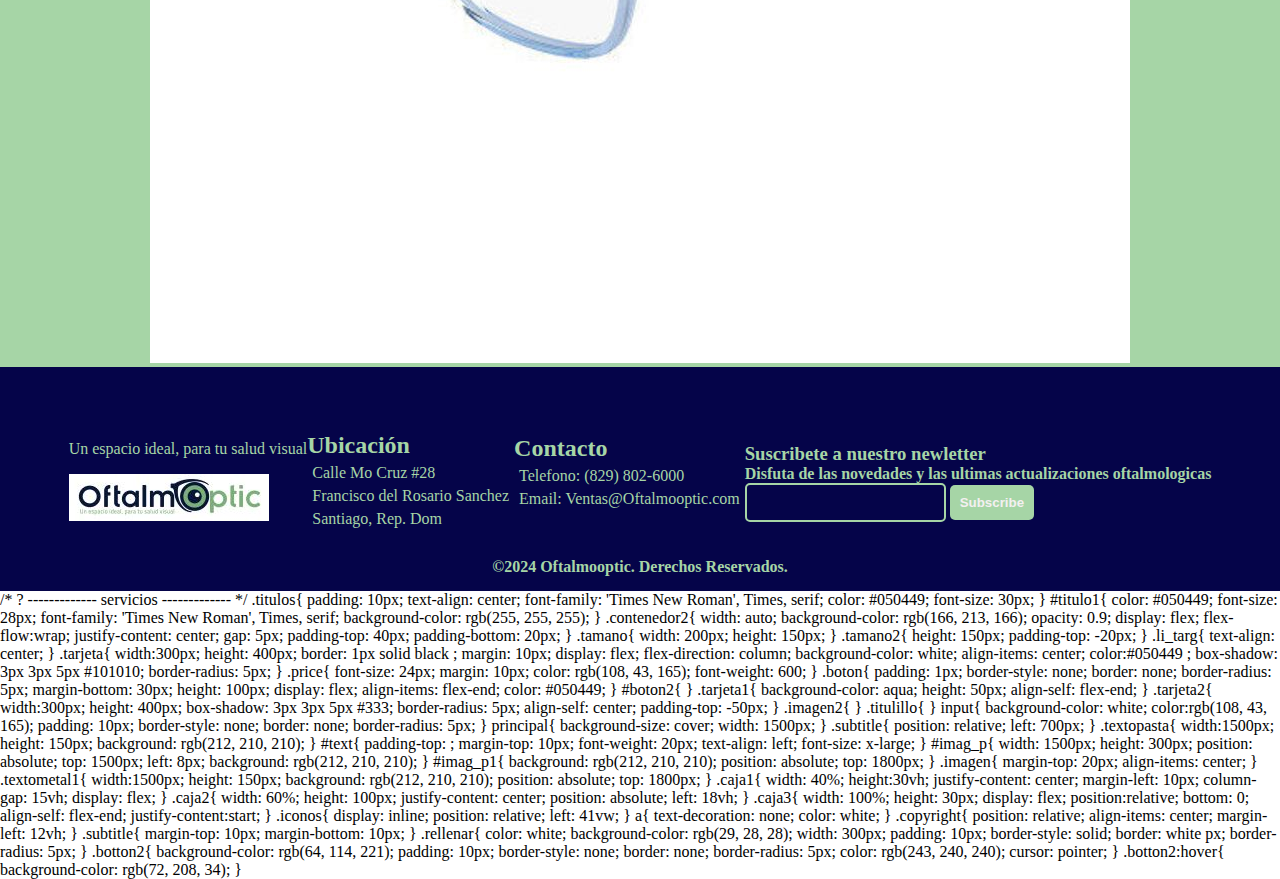
<file: monturas.html>
<!DOCTYPE html>
<html lang="es">
<head>
    <meta charset="UTF-8">
    <meta name="viewport" content="width=device-width, initial-scale=1.0">
    <link rel="stylesheet" href="https://cdnjs.cloudflare.com/ajax/libs/font-awesome/6.6.0/css/all.min.css" integrity="sha512-Kc323vGBEqzTmouAECnVceyQqyqdsSiqLQISBL29aUW4U/M7pSPA/gEUZQqv1cwx4OnYxTxve5UMg5GT6L4JJg==" crossorigin="anonymous" referrerpolicy="no-referrer" />
    <link rel="stylesheet" href="css/estilo.css">

    <title>OFTALMOOPTIC</title>
</head>
<body>
   <header>
    <div class="caja_logo">
        <img src="imagenes/Oftalmooptic-redu.jpg" class="logotipo">
    </div>
        <button type="submit" class="boton_citas">Hacer Cita</button>

    </header>

    <nav>
        <ul>
            <li><i class="fa-solid fa-house"></i> <a href="index.html">Inicio</a></li>
            <li><i class="fa-solid fa-people-group"></i> <a href="nosotros.html">Nosotros</a></li>
            <li><i class="fa-solid fa-bell-concierge"></i> <a href="servicios.html">Servicios</a></li>
            <li><i class="fa-solid fa-address-book"></i> <a href="contactenos.html">Contactenos</a></li>
            <li><i class="fa-solid fa-blog"></i> <a href="blogs.html">Blogs</a></li>
        </ul>
    </nav>
    </nav>
    <section>
        <center><div class="caja_monturas">
            <div class="item">
              <img src="imagenes/1.jpeg" class="lentes"  >
            </div>
          
            <div class="item">
              <img src="imagenes/10.jpeg" class="lentes"  >
            </div>
          
            <div class="item">
              <img src="imagenes/11.jpeg" class="series" >
            </div>
          
            <div class="item">
              <img src="imagenes/12.jpeg" class="lentes"  >
            </div>
          
            <div class="item">
              <img src="imagenes/13.jpeg" class="lentes"  >
            </div>
          
            <div class="item">
              <img src="imagenes/14.jpeg" class="lentes"  >
            </div>
          
            <div class="item">
              <img src="imagenes/15.jpeg" class="lentes"  >
            </div>
          
            <div class="item">
              <img src="imagenes/16.jpeg" class="lentes" >
            </div>
          
            <div class="item">
              <img src="imagenes/17.jpeg" class="lentes" >
            </div>
          
            <div class="item">
              <img src="imagenes/18.jpeg" class="lentes" >
            </div>
          
            <div class="item">
              <img src="imagenes/19.jpeg" class="lentes" >
            </div>
          
            <div class="item">
              <img src="imagenes/20.jpeg" class="lentes" >
            </div></center>
          
          </div>

    </section>

    <footer>
        <div class="caja_footer">
            <div class="caja1_footer">
                <p>Un espacio ideal, para tu salud visual</p>
                <img src="imagenes/Oftalmooptic-redu.jpg" alt="">
            </div>
        
            <div class="direccion_footer">
                <h2>Ubicación</h2>
                <ul>
                    <li>Calle Mo Cruz #28</li>
                    <li>Francisco del Rosario Sanchez</li>
                    <li>Santiago, Rep. Dom</li>
                </ul>
            </div>
            <div class="contacto_footer">
                    <h2>Contacto</h2>
                <ul>
                    <li><span>Telefono: (829) 802-6000</span></li>
                    <li><span>Email:
                        Ventas@Oftalmooptic.com</span></li>
    
                </ul>
                <div class="redes_sociales">
                    <ul>
                        <li class="iconos"><i class="fa-brands fa-facebook"></i> <a href="https://www.facebook.com/"></a></li>
                        <li class="iconos"><i class="fa-brands fa-square-instagram"></i> <a href="https://www.instagram.com/"></a></li>
                        <li class="iconos"><i class="fa-brands fa-x-twitter"></i> <a href="https://x.com/"></a></li>
                        <li class="iconos"></i><i class="fa-brands fa-tiktok"></i> <a href="https://www.tiktok.com/es/"></a></li>
                    </ul>
                </div>
            </div>
            <div class="caja_suscribe_footer">
                <h3>Suscribete a nuestro newletter</h3>
                <p class="subtitle">Disfuta de las novedades y las ultimas actualizaciones oftalmologicas</p>
          
                <e-mail for="">
                    <input type="email" name="email"class="completar">
                </e-mail>
                <input type="submit" value="Subscribe" class=" botton_suscribe">
            </div>
        </div>
    
        </div>
    
        <div class="copyright">
            <p>&copy;2024 Oftalmooptic. Derechos Reservados.</p>
        </div>
    </footer>
    
</body>
<html>




    /* ? ------------- servicios ------------- */

.titulos{
    padding: 10px;
    text-align: center;
    font-family: 'Times New Roman', Times, serif;
    color: #050449;
    font-size: 30px;
    
}
#titulo1{
    color: #050449;
    font-size: 28px;
    font-family: 'Times New Roman', Times, serif;
    background-color: rgb(255, 255, 255);
}

.contenedor2{
    width: auto;
    background-color: rgb(166, 213, 166);
    opacity: 0.9;
    display: flex;
    flex-flow:wrap;
    justify-content: center;
    gap: 5px;
    padding-top: 40px;
    padding-bottom: 20px;

}

.tamano{
    width: 200px;
    height: 150px;
}
.tamano2{
    height: 150px;
    padding-top: -20px;
}
.li_targ{
    text-align: center;
}
.tarjeta{
    width:300px;
    height: 400px;
    border: 1px solid black ;
    margin: 10px;
    display: flex;
    flex-direction: column;
    background-color: white;
    align-items: center;
    color:#050449 ;
    box-shadow: 3px 3px 5px #101010;
    border-radius: 5px;

     
}
.price{
    font-size: 24px;
    margin: 10px;
    color: rgb(108, 43, 165);
    font-weight: 600;
}
.boton{
    
    padding: 1px;
    border-style: none;
    border: none;
    border-radius: 5px;
    margin-bottom: 30px;
    height: 100px;
    display: flex;
    align-items: flex-end;
    color: #050449;


}
#boton2{
  

}
.tarjeta1{
    background-color: aqua;
    height: 50px;
    align-self: flex-end;
}

.tarjeta2{
    width:300px;
    height: 400px;
    box-shadow: 3px 3px 5px #333;
    border-radius: 5px;
    align-self: center;
    padding-top: -50px;
   

}
.imagen2{

}
.titulillo{


}
input{
    
    background-color: white;
    color:rgb(108, 43, 165);
    padding: 10px;
    border-style: none;
    border: none;
    border-radius: 5px;
    
    }


principal{
background-size: cover;
width: 1500px;

}
.subtitle{
    position: relative;
    left: 700px;
}
.textopasta{
    width:1500px;
    height: 150px;
    background: rgb(212, 210, 210);
}
#text{
    padding-top: ;
    margin-top: 10px;
    font-weight: 20px;
    text-align: left;
    font-size: x-large;
}
#imag_p{
    width: 1500px;
    height: 300px;
    position: absolute;
    top: 1500px;
    left: 8px;
    background: rgb(212, 210, 210);
}
#imag_p1{
    background: rgb(212, 210, 210);
    position: absolute;
    top: 1800px;

}
.imagen{
    margin-top: 20px;
    align-items: center;

}

.textometal1{
    width:1500px;
    height: 150px;
    background: rgb(212, 210, 210);
    position: absolute;
    top: 1800px;
}









.caja1{
    width: 40%;
    height:30vh;
    justify-content: center;
    margin-left: 10px;
    column-gap: 15vh;
    display: flex;

}

.caja2{
width: 60%;
height: 100px;

justify-content: center;
position: absolute;
left: 18vh;

}


.caja3{
    width: 100%;
    height: 30px;
    display: flex;
    position:relative;
    bottom: 0;
    align-self: flex-end;
    justify-content:start;


}

.iconos{
    display: inline;
    position: relative;
    left: 41vw;

}
a{

    text-decoration: none;
    color: white;

}
.copyright{
    position: relative;
    align-items: center;
    margin-left: 12vh;
}


.subtitle{
    margin-top: 10px;
    margin-bottom: 10px;
}
.rellenar{
    color: white;
    background-color: rgb(29, 28, 28);
    width: 300px;
    padding: 10px;
    border-style: solid;
    border: white px;
    border-radius: 5px;
}
.botton2{
    background-color: rgb(64, 114, 221);
    padding: 10px;
    border-style: none;
    border: none;
    border-radius: 5px;
    color: rgb(243, 240, 240);
    cursor: pointer;
}
.botton2:hover{
    background-color: rgb(72, 208, 34);
}
</file>
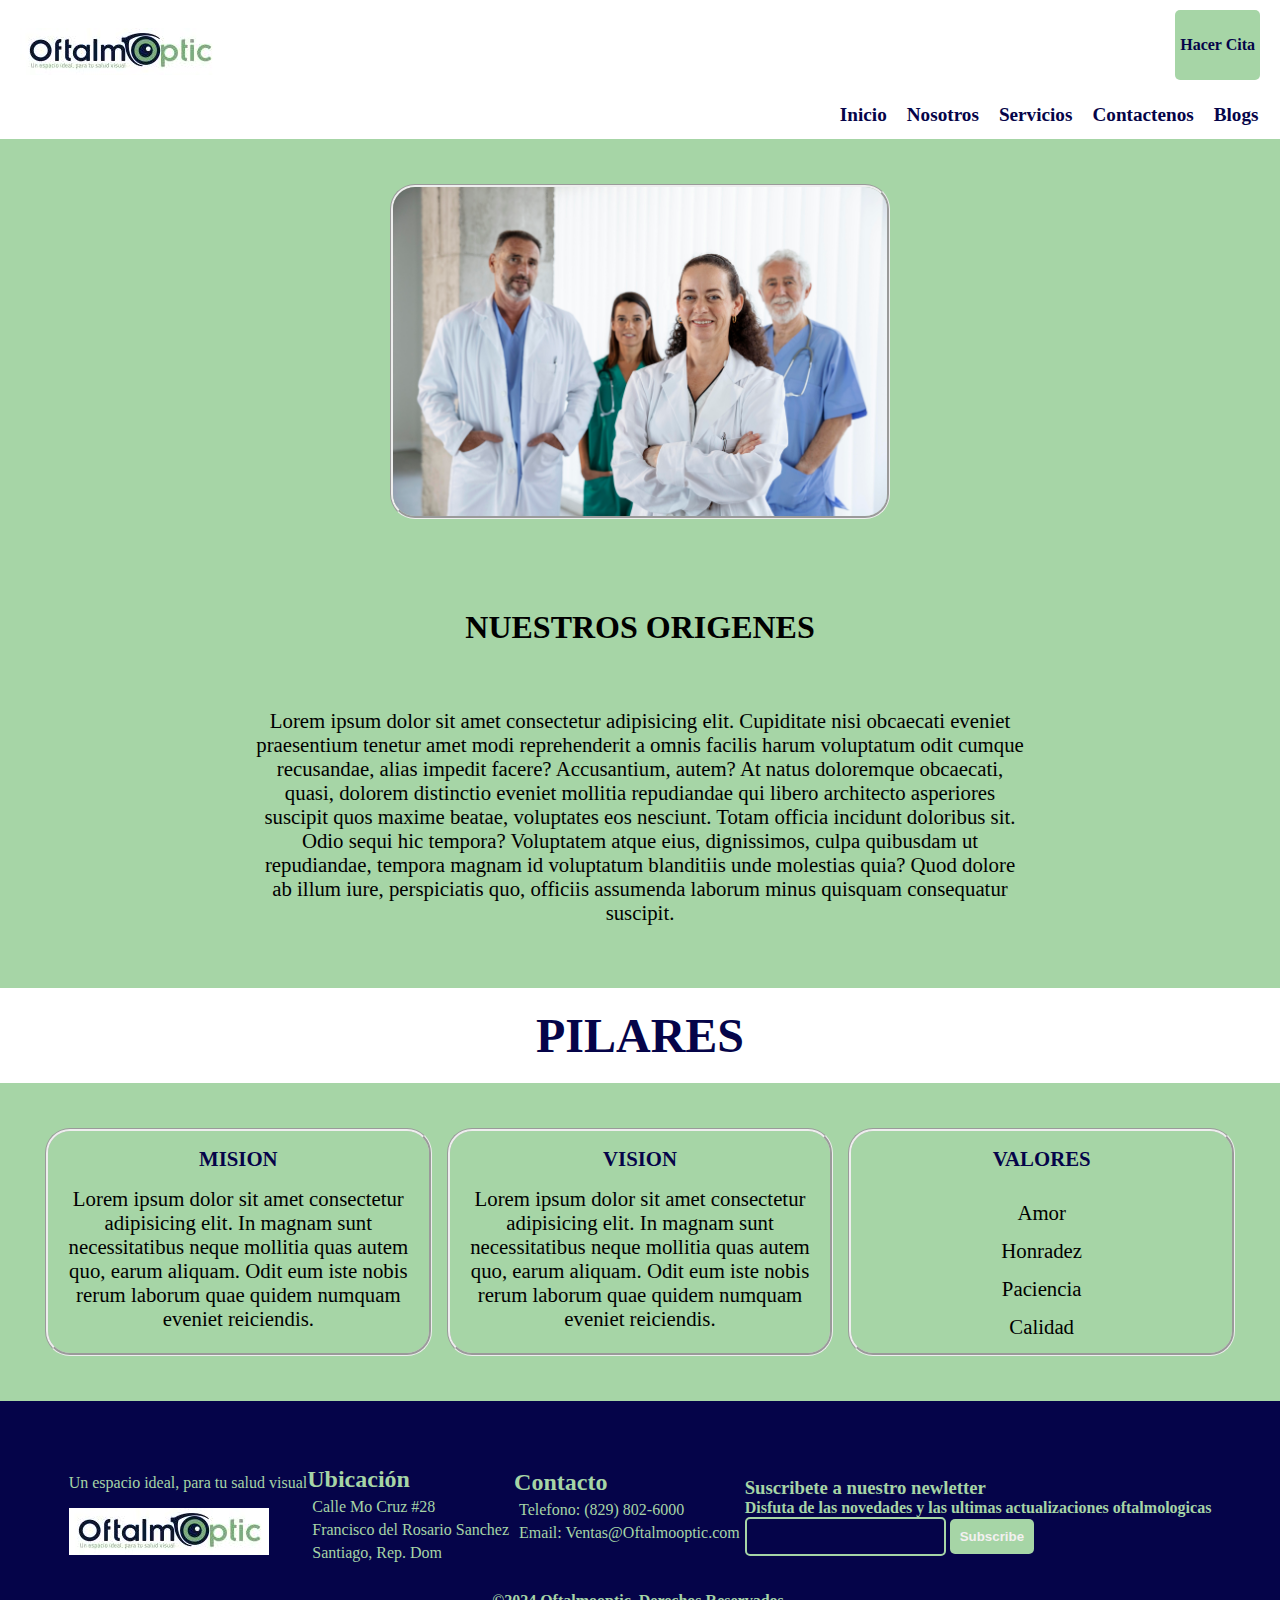
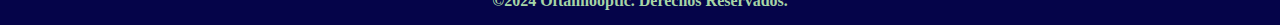
<file: nosotros.html>
<!DOCTYPE html>
<html lang="es">
<head>
    <meta charset="UTF-8">
    <meta name="viewport" content="width=device-width, initial-scale=1.0">
    <link rel="stylesheet" href="https://cdnjs.cloudflare.com/ajax/libs/font-awesome/6.6.0/css/all.min.css" integrity="sha512-Kc323vGBEqzTmouAECnVceyQqyqdsSiqLQISBL29aUW4U/M7pSPA/gEUZQqv1cwx4OnYxTxve5UMg5GT6L4JJg==" crossorigin="anonymous" referrerpolicy="no-referrer" />
    <link rel="stylesheet" href="css/estilo.css">

    <title>OFTALMOOPTIC</title>
</head>
<body>
    <marquee behavior="" direction=""></marquee>
    
   <header>
    <div class="caja_logo">
        <img src="imagenes/Oftalmooptic-redu.jpg" class="logotipo">
    </div>
        <button type="submit" class="boton_citas">Hacer Cita</button>

    </header>

    <nav>
        <ul>
            <li><i class="fa-solid fa-house"></i> <a href="index.html">Inicio</a></li>
            <li><i class="fa-solid fa-people-group"></i> <a href="nosotros.html">Nosotros</a></li>
            <li><i class="fa-solid fa-bell-concierge"></i> <a href="servicios.html">Servicios</a></li>
            <li><i class="fa-solid fa-address-book"></i> <a href="contactenos.html">Contactenos</a></li>
            <li><i class="fa-solid fa-blog"></i> <a href="blogs.html">Blogs</a></li>
        </ul>
    </nav>
    </nav>
  
    <section>
        <div class="caja1_nosotros">
            <div class="imagen_caja1">
                <img src="imagenes/persona optica.jpg" class="imagen1_nosotros" alt="">
            </div>
            <div class="texto_caja1"> 
                <h1>NUESTROS ORIGENES</h1>
                <P>Lorem ipsum dolor sit amet consectetur adipisicing elit. Cupiditate nisi obcaecati eveniet praesentium tenetur amet modi reprehenderit a omnis facilis harum voluptatum odit cumque recusandae, alias impedit facere? Accusantium, autem?
                At natus doloremque obcaecati, quasi, dolorem distinctio eveniet mollitia repudiandae qui libero architecto asperiores suscipit quos maxime beatae, voluptates eos nesciunt. Totam officia incidunt doloribus sit. Odio sequi hic tempora?
                Voluptatem atque eius, dignissimos, culpa quibusdam ut repudiandae, tempora magnam id voluptatum blanditiis unde molestias quia? Quod dolore ab illum iure, perspiciatis quo, officiis assumenda laborum minus quisquam consequatur suscipit.</P>
            </div>
        </div>
        <div class="titulo_caja2_nosotros">
            <h1>PILARES</h1>
        </div>
        <div class="caja2_nosotros">

            <div class="mision">
                <h2>MISION</h2>
                <p>Lorem ipsum dolor sit amet consectetur adipisicing elit. In magnam sunt necessitatibus neque mollitia quas autem quo, earum aliquam. Odit eum iste nobis rerum laborum quae quidem numquam eveniet reiciendis. </p>
            </div>
            <div class="vision">
                <h2>VISION</h2>
                <p>Lorem ipsum dolor sit amet consectetur adipisicing elit. In magnam sunt necessitatibus neque mollitia quas autem quo, earum aliquam. Odit eum iste nobis rerum laborum quae quidem numquam eveniet reiciendis.</p>
            </div>
            <div class="valores" >
                <h2>VALORES</h2>
                <ul>
                    <li>Amor</li>
                    <li>Honradez</li>
                    <li>Paciencia</li>
                    <li>Calidad</li>
                </ul>
            </div>
        </div>
    </section>
    <footer>
            <div class="caja_footer">
                <div class="caja1_footer">
                    <p>Un espacio ideal, para tu salud visual</p>
                    <img src="imagenes/Oftalmooptic-redu.jpg" alt="">
                </div>
            
                <div class="direccion_footer">
                    <h2>Ubicación</h2>
                    <ul>
                        <li>Calle Mo Cruz #28</li>
                        <li>Francisco del Rosario Sanchez</li>
                        <li>Santiago, Rep. Dom</li>
                    </ul>
                </div>
                <div class="contacto_footer">
                        <h2>Contacto</h2>
                    <ul>
                        <li><span>Telefono: (829) 802-6000</span></li>
                        <li><span>Email:
                            Ventas@Oftalmooptic.com</span></li>
        
                    </ul>
                    <div class="redes_sociales">
                        <ul>
                            <li class="iconos"><i class="fa-brands fa-facebook"></i> <a href="https://www.facebook.com/"></a></li>
                            <li class="iconos"><i class="fa-brands fa-square-instagram"></i> <a href="https://www.instagram.com/"></a></li>
                            <li class="iconos"><i class="fa-brands fa-x-twitter"></i> <a href="https://x.com/"></a></li>
                            <li class="iconos"></i><i class="fa-brands fa-tiktok"></i> <a href="https://www.tiktok.com/es/"></a></li>
                        </ul>
                    </div>
                </div>
                <div class="caja_suscribe_footer">
                    <h3>Suscribete a nuestro newletter</h3>
                    <p class="subtitle">Disfuta de las novedades y las ultimas actualizaciones oftalmologicas</p>
              
                    <e-mail for="">
                        <input type="email" name="email"class="completar">
                    </e-mail>
                    <input type="submit" value="Subscribe" class=" botton_suscribe">
                </div>
            </div>
        
            </div>
        
            <div class="copyright">
                <p>&copy;2024 Oftalmooptic. Derechos Reservados.</p>
            </div>
    </footer>
        
</body>
<html>
</file>
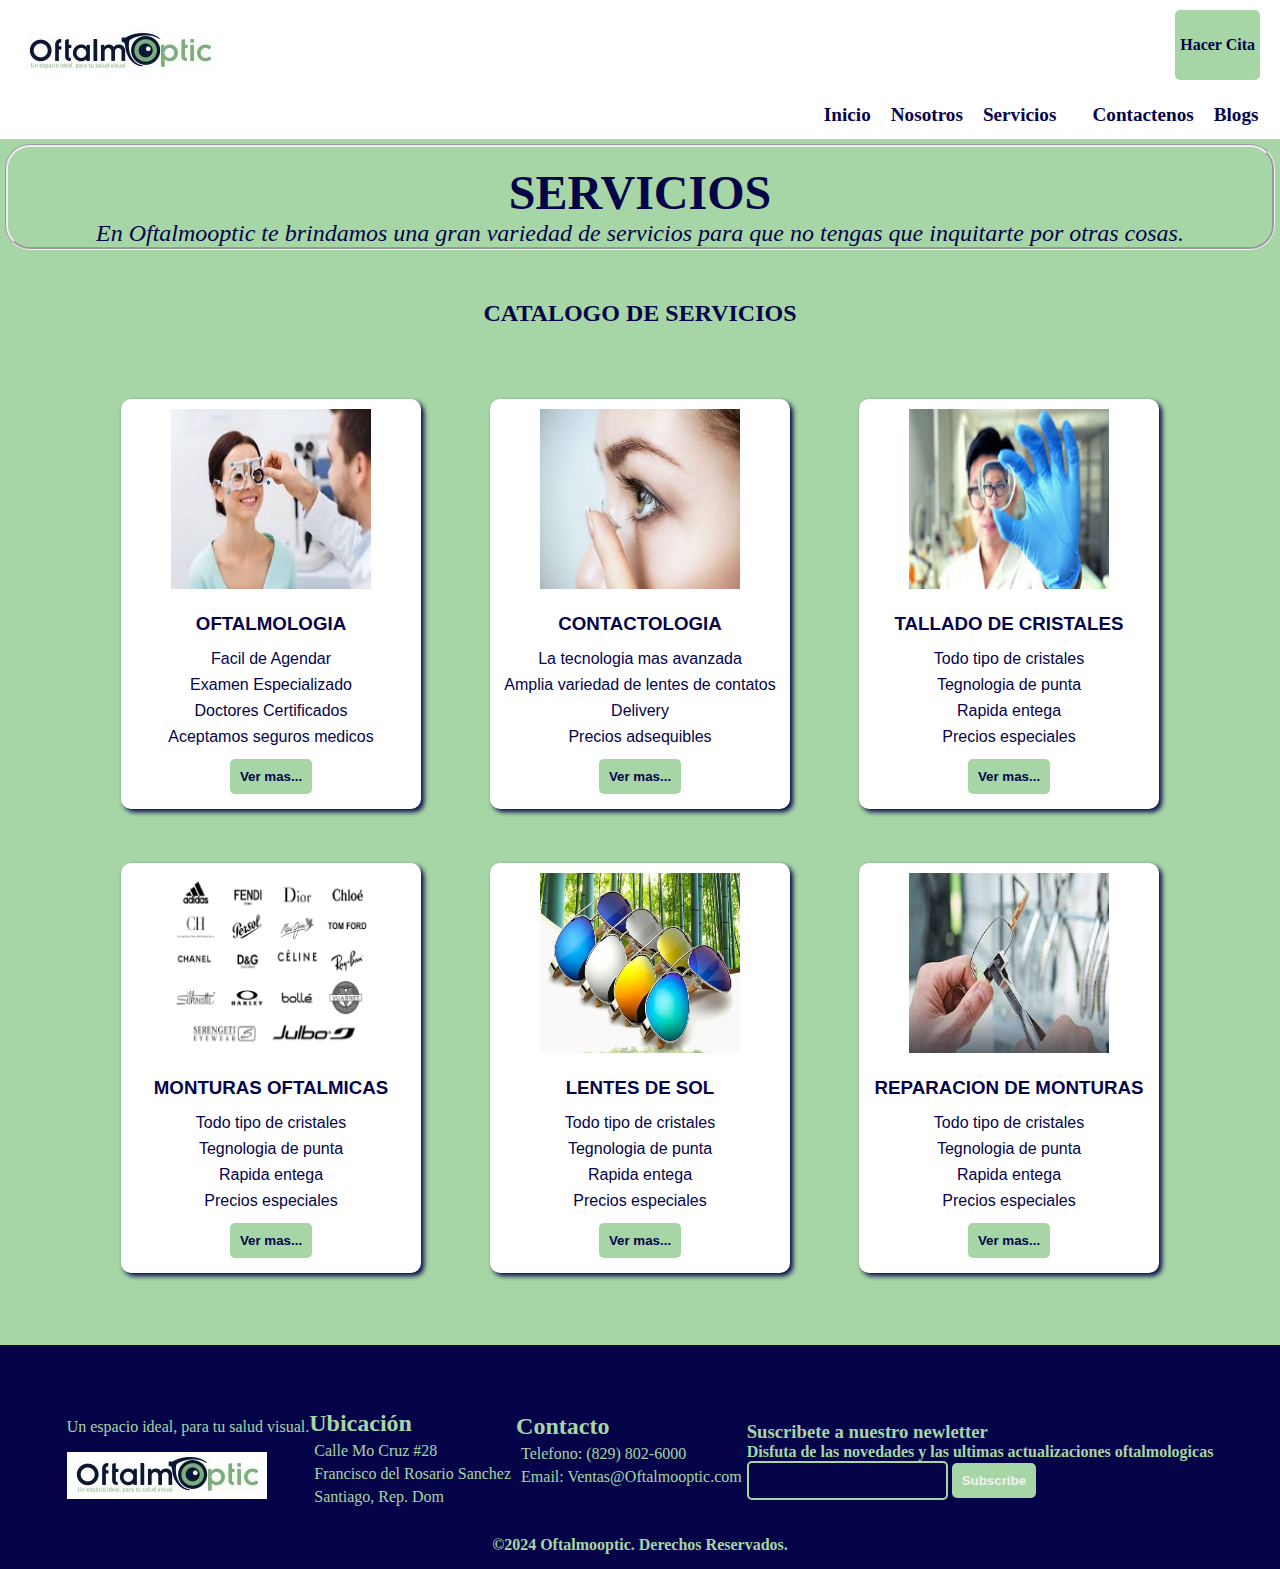
<file: servicios.html>
<!DOCTYPE html>
<html lang="es">
<head>
    <meta charset="UTF-8">
    <meta name="viewport" content="width=device-width, initial-scale=1.0">
    <link rel="stylesheet" href="https://cdnjs.cloudflare.com/ajax/libs/font-awesome/6.6.0/css/all.min.css" integrity="sha512-Kc323vGBEqzTmouAECnVceyQqyqdsSiqLQISBL29aUW4U/M7pSPA/gEUZQqv1cwx4OnYxTxve5UMg5GT6L4JJg==" crossorigin="anonymous" referrerpolicy="no-referrer" />
    <link rel="stylesheet" href="css/estilo.css">

    <title>OFTALMOOPTIC</title>
</head>
<body>
   <header>
    <div class="caja_logo">
        <img src="imagenes/Oftalmooptic-redu.jpg" class="logotipo">
    </div>
        <button type="submit" class="boton_citas">Hacer Cita</button>

    </header>

    <nav>
        <ul>
            <li><i class="fa-solid fa-house"></i> <a href="index.html">Inicio</a></li>
            <li><i class="fa-solid fa-people-group"></i> <a href="nosotros.html">Nosotros</a></li>
            <li><i class="fa-solid fa-bell-concierge"></i> <a href="servicios.html">Servicios</a></li>
            <li><li><i class="fa-solid fa-address-book"></i> <a href="contactenos.html">Contactenos</a></li>
            <li><i class="fa-solid fa-blog"></i> <a href="blogs.html">Blogs</a></li>
        </ul>
    </nav>

    <section>

        <div class="caja1_serv">


            <div class="titulo_serv">
                <h1>SERVICIOS</h1>
                <p>En Oftalmooptic te brindamos una gran variedad de servicios para que no tengas que inquitarte por otras cosas.</p>
            </div>

        </div>

        <div class="sub_titulo_servicio">
            <h2>CATALOGO DE SERVICIOS</h2>
        
        </div>
  
        <div class="caja1_tarjetas_servicios">
            
            <div class="tarjeta_servicio">
                <div class="imagen_serv">
                    <ul class="li_consultas">
                        <li ><img src="imagenes/Consulta.jpeg" class="tamano_serv"></li>
                    </ul>
                </div>
    
                <div class="texto_serv">
                    <h3>OFTALMOLOGIA</h3>
                </div>

                <div class="detalles_serv">
                    <ul>
                        <li>Facil de Agendar</li><br>
                        <li>Examen Especializado</li><br>
                        <li>Doctores Certificados</li><br>
                        <li>Aceptamos seguros medicos</li>
                    </ul>
                </div>
    
                <div class="boton_a_serv">
                    <input class="boton1_serv" type="button" value="Ver mas...">
                </div>
            </div>
    
            <div class="tarjeta_servicio">
                <div class="imagen_serv">
                    <ul class="li_contactologia">
                        <li ><img src="imagenes/lentes de contactos 2.jpg" class="tamano_serv"></li>
                    </ul>
                </div>
    
                <div class="texto_serv">
                    <h3>CONTACTOLOGIA</h3>
                </div>

                <div class="detalles_serv">
                    <ul>
                        <li>La tecnologia mas avanzada</li><br>
                        <li>Amplia variedad de lentes de contatos</li><br>
                        <li>Delivery</li><br>
                        <li>Precios adsequibles</li>
                    </ul>
                </div>
    
                <div class="boton_b_serv">
                    <input class="boton2_serv" type="button" value="Ver mas...">
                </div>
            </div>
                
            <div class="tarjeta_servicio">
                <div class="imagen_serv">
                    <ul class="li_cristales">
                        <li ><img src="imagenes/cristales.jpg" class="tamano_serv"></li>
                    </ul>
                </div>
    
                <div class="texto_serv">
                    <h3>TALLADO DE CRISTALES</h3>
                </div>

                <div class="detalles_serv">
                    <ul>
                        <li >Todo tipo de cristales</li><br>
                        <li >Tegnologia de punta</li><br>
                        <li >Rapida entega</li><br>
                        <li >Precios especiales</li>
                    </ul>
                </div>
    
                <div class="boton_c_serv">
                    <input class="boton3_serv" type="button" value="Ver mas...">
                </div>
            </div>

        </div>

        <div class="caja2_tarjetas_servicios">

            <div class="tarjeta_servicio">
                <div class="imagen_serv">
                    <ul class="li_monturas">
                        <li ><img src="imagenes/marcas.png" class="tamano_serv"></li>
                    </ul>
                </div>
    
                <div class="texto_serv">
                    <h3>MONTURAS OFTALMICAS</h3>
                </div>

                <div class="detalles_serv">
                    <ul>
                        <li >Todo tipo de cristales</li><br>
                        <li >Tegnologia de punta</li><br>
                        <li >Rapida entega</li><br>
                        <li >Precios especiales</li>
                    </ul>
                </div>
    
                <div class="boton_d_serv">
                    <input class="boton4_serv" type="button" value="Ver mas...">
                </div>
            
            </div>        
    
            <div class="tarjeta_servicio">
                <div class="imagen_serv">
                    <ul class="li_lentes">
                        <li ><img src="imagenes/lentes de sol 2.jpg" class="tamano_serv"></li>
                    </ul>
                </div>

                <div class="texto_serv">
                    <h3>LENTES DE SOL</h3>
                </div>

                <div class="detalles_serv">
                    <ul>
                        <li >Todo tipo de cristales</li><br>
                        <li >Tegnologia de punta</li><br>
                        <li >Rapida entega</li><br>
                        <li >Precios especiales</li>
                    </ul>
                </div>

                <div class="boton_e_serv">
                    <input class="boton5_serv" type="button" value="Ver mas...">
                </div>

            </div>
       
            <div class="tarjeta_servicio">
                <div class="imagen_serv">
                    <ul class="li_reparacion">
                        <li ><img src="imagenes/reparacion lentes 3.jpeg" class="tamano_serv"></li>
                    </ul>
                </div>

                <div class="texto_serv">
                    <h3>REPARACION DE MONTURAS</h3>
                </div>

                <div class="detalles_serv">
                    <ul>
                        <li >Todo tipo de cristales</li><br>
                        <li >Tegnologia de punta</li><br>
                        <li >Rapida entega</li><br>
                        <li >Precios especiales</li>
                    </ul>
                </div>

                <div class="boton_f_serv">
                    <input class="boton6_serv" type="button" value="Ver mas...">
                </div>
            </div>

        </div>

    </section>

<footer>
    <div class="caja_footer">
        <div class="caja1_footer">
            <p>Un espacio ideal, para tu salud visual.</p>
            <img src="imagenes/Oftalmooptic-redu.jpg" alt="">
        </div>
    
        <div class="direccion_footer">
            <h2>Ubicación</h2>
            <ul>
                <li>Calle Mo Cruz #28</li>
                <li>Francisco del Rosario Sanchez</li>
                <li>Santiago, Rep. Dom</li>
            </ul>
        </div>
        <div class="contacto_footer">
                <h2>Contacto</h2>
            <ul>
                <li><span>Telefono: (829) 802-6000</span></li>
                <li><span>Email:
                    Ventas@Oftalmooptic.com</span></li>

            </ul>
            <div class="redes_sociales">
                <ul>
                    <li class="iconos"><i class="fa-brands fa-facebook"></i> <a href="https://www.facebook.com/"></a></li>
                    <li class="iconos"><i class="fa-brands fa-square-instagram"></i> <a href="https://www.instagram.com/"></a></li>
                    <li class="iconos"><i class="fa-brands fa-x-twitter"></i> <a href="https://x.com/"></a></li>
                    <li class="iconos"></i><i class="fa-brands fa-tiktok"></i> <a href="https://www.tiktok.com/es/"></a></li>
                </ul>
            </div>
        </div>
        <div class="caja_suscribe_footer">
            <h3>Suscribete a nuestro newletter</h3>
            <p class="subtitle">Disfuta de las novedades y las ultimas actualizaciones oftalmologicas</p>
      
            <e-mail for="">
                <input type="email" name="email"class="completar">
            </e-mail>
            <input type="submit" value="Subscribe" class=" botton_suscribe">
        </div>
    </div>

    </div>

    <div class="copyright">
        <p>&copy;2024 Oftalmooptic. Derechos Reservados.</p>
    </div>
</footer>

</body>
<html>
</file>
<file: css/estilo.css>
*{
    margin: 0;
    padding: 0;
    box-sizing:border-box;
}
body{

    width: 100%;
    height: 25% 25% 25% 25%;
    display: flex;
    flex-flow: column;
    flex-wrap: wrap;
    
}
    /* ? ------------- header ------------- */
header{
    width: 50% 50%;
    height: 10vh;
    display: flex;
    justify-content: space-between;
    flex-flow:column row;
    padding: 10px 20px;
}
.logotipo{


}
.caja_logo{
position: relative;
top: 2vh;



}
.boton_citas{

    color: #050449;
    font-family: 'Times New Roman', Times, serif;
    font-size: 1rem;
    font-weight: bold;
    display: flex;
    position: relative;
    flex-wrap: wrap;
    background-color: rgb(166, 213, 166);
    align-items: center;
    border-style: none;
    border: none;
    border-radius: 5px;
    cursor: pointer;
    padding-left: 5px;
    padding-right: 5px;

    }
    .boton_citas:hover{
        background-color: rgb(100, 110, 250);
    }
    /* ? ------------- nav ------------- */
nav{
    width: 100%;
    display:flex;
    flex-direction: row;
    justify-content: end;
    position: relative;
    padding:1.5vh;
    height: 100%;

    
}

nav ul li{
    display: inline;
    margin: 8px;
    color: #050449;
    font-size: 1.2em;
    font-weight: bold
}
nav ul a{
    text-decoration: none;
    color: #050449;

   
}
    /* ? ------------- section ------------- */
section{
    background-color:  rgb(166, 213, 166);
    width: 100%;
    height: 33% 33% 33%;
    display: flex;
    flex-flow:column wrap;
    padding: 0px;
    align-content: space-around;
    box-sizing: border-box;
    
}

/* ? ------------- section/contenedor 1 ------------- */
.contenedor1_section{
    display: flex;
    flex-wrap: wrap;
    justify-content: center;
    width: 100%;
    height: 100%;

}
.imag_principal{
    width: 100vw;
    height:auto;
    background-size: cover;
}

/* ? ------------- section/recomendaciones ------------- */
.caja2{

    padding: 20px;
    margin-bottom: 20px;
    position: relative;
    box-sizing: border-box;
    color: #050449;
    width: 100%;
    height: 100%;
    text-align: center;
    flex-wrap: wrap;
    justify-content: center;

   
}
.titulo_c2{
    width: 100%;
    font-size: 2rem;
    font-family: 'Times New Roman', Times, serif;
    font-weight: bold;

}
.caja2 p{
    font-size: 1.2rem;
    padding-left: 2rem;
    font-style: italic;
    padding-bottom: 5px;


}
.videogq{
    width: 100vw;
    height: auto;
    justify-content: center;
    position: relative;
    box-sizing: border-box;
    display: flex;


}

    /* ? ------------- tarjeta/los mas populares ------------- */

.titulos{
    
    padding: 40px;
    text-align: center;
    width: 100%;
    color: #050449;
        
        
}
.t_principal{
    width: 100%;
    font-size: 2rem;
    font-family: 'Times New Roman', Times, serif;
    font-weight: bold;

}
.contenedor1{
    width: 100%;
    display: flex;
    flex-flow: wrap;
    justify-content: center;
    gap: 15px;
    padding-top: 5vh;
    padding-bottom: 10vh;
   


}
.imagen{
    margin-top: 10px;
    align-items: center;

}
.tamano{
    width: 200px;
    height: 180px;
}

.li_montura1{
   
    color: rgb(64, 221, 168);
    font-size: 30px;
    display: flex;
    flex-direction: column;
}
.li_montura2{
    
    color: rgb(233, 85, 22);
    font-size: 30px;
    display: flex;
    flex-direction: column;
}
.li_montura3{
    
    color: rgb(250, 180, 39);
    font-size: 30px;
    display: flex;
    flex-direction: column;
}
.li_montura4{
    
    color: rgb(165, 21, 172);
    font-size: 30px;
    display: flex;
    flex-direction: column;
}
.tarjeta{

    width:250px;
    height: 400px;
    margin: 10px;
    display: flex;
    flex-direction: column;
    background-color: white;
    align-items: center;
    color: #050449;
    box-shadow: 3px 3px 5px #888585;
    border-radius: 10px;
    font-family: 'Gill Sans', 'Gill Sans MT', Calibri, 'Trebuchet MS', sans-serif;
    cursor: pointer;


}

.texto{
    font-family: 'Gill Sans', 'Gill Sans MT', Calibri, 'Trebuchet MS', sans-serif;
    margin-bottom: 20px;
    margin-top: 10px;
    display: flex;
    flex-direction: column;
    color: #050449;
}
.detalles{
    display: flex;
    flex-direction: column;
    text-align: center;
    color: #050449;
}
.price1{
    font-size: 24px;
    margin: 10px;
    color: rgb(64, 221, 168);
    font-weight: 600;
    
}

.price2{
    font-size: 24px;
    margin: 10px;
    color: rgb(233, 85, 22);
    font-weight: 600;
    
}

.price3{
    font-size: 24px;
    margin: 10px;
    color: rgb(250, 180, 39);
    font-weight: 600;
    
}
.price4{
    font-size: 24px;
    margin: 10px;
    color: rgb(165, 21, 172);
    font-weight: 600;
    
}

.estrella{
    cursor: pointer;
}
.resena{
    cursor: pointer;
    border-radius: 30px;
    gap: 4px;
    flex-direction: row-reverse;
}
.resena input{
    width: 15px;
    height: 15px;
    appearance: none;
    -webkit-appearance: none;

}
.resena input::before{
    content: '\f005';
    position: relative;
    font-family: fontAwesome;
    font-size: 20px;
    color: #111;
    transition: .5s;

}
.resena input:hover ~ input::before, 
.resena input:hover::before,
.resena input:checked ~ input::before, 
.resena input:checked::before{
    color: yellow;
}

.boton_a{
    background-color: rgb(64, 221, 168);
    width: 100%;
    height: 100%;
    text-align: center;
    margin-top: 10px;
    cursor: pointer;
    
}
.boton1{
    background-color: rgb(64, 221, 168);
    padding: 10px;
    border-style: none;
    border: none;
    border-radius: 5px;
    color: rgb(243, 240, 240);
    cursor: pointer;

}


.boton_b{
    background-color: rgb(233, 85, 22);
    width: 100%;
    height: 100%;
    text-align: center;
    margin-top: 10px;
    cursor: pointer;
    
}
.boton2{

    background-color: rgb(233, 85, 22);
    padding: 10px;
    border-style: none;
    border: none;
    border-radius: 5px;
    color: rgb(245, 246, 245);
    cursor: pointer;

}
.boton_c{
    background-color: rgb(250, 180, 39);
    width: 100%;
    height: 100%;
    text-align: center;
    margin-top: 10px;
    cursor: pointer;
    
}
.boton3{
    background-color: rgb(250, 180, 39);
    padding: 10px;
    border-style: none;
    border: none;
    border-radius: 5px;
    color: rgb(245, 246, 245);
    cursor: pointer;


}
.boton_d{
    background-color: rgb(165, 21, 172);
    width: 100%;
    height: 100%;
    text-align: center;
    margin-top: 10px;
    cursor: pointer;
    
}
.boton4{
    background-color: rgb(165, 21, 172);
    padding: 10px;
    border-style: none;
    border: none;
    border-radius: 5px;
    color: rgb(243, 240, 240);
    cursor: pointer;

}
.tarjeta:hover .price1{
    color: rgb(72, 72, 69);
    
}
.tarjeta:hover .boton1{
    
    background-color: rgb(72, 72, 69);
}
.tarjeta:hover .boton_a{
    
    background-color: rgb(72, 72, 69);
}

.tarjeta:hover .price2{
    color: rgb(36, 22, 233);
}
.tarjeta:hover .boton2{
    background-color: rgb(36, 22, 233);
}
.tarjeta:hover .boton_b{
    background-color: rgb(36, 22, 233);
}

.tarjeta:hover .price3{
    color: rgb(141, 21, 205);
}
.tarjeta:hover .boton3{
    background-color: rgb(141, 21, 205);
}
.tarjeta:hover .boton_c{
    background-color: rgb(141, 21, 205);
}
.tarjeta:hover .price4{
    color: rgb(75, 225, 62);
    
}
.tarjeta:hover .boton4{
    
    background-color: rgb(75, 225, 62);
}
.tarjeta:hover .boton_d{
    
    background-color: rgb(75, 225, 62);
}

    /* ? ------------- footer ------------- */
footer{
    border: solid 10px #050449;
    width: auto;
    height: auto;
    background-color:#050449;    ;
    color: rgb(166, 213, 166);
    display: flex;
    flex-flow:column wrap;
    align-items: center;
    padding-top: 50px;
    position: flex;
    top: 350px;
   
}
.caja_footer{
    align-items: center;
    box-sizing: border-box;
    width: auto;
    height: auto;
    margin: 5px;
    background-color:#050449;
    color: rgb(166, 213, 166);
    display: flex;
    flex-wrap: wrap;
    justify-content: space-evenly;
    position: relative;
    
   
}

.caja1_footer p{
    margin-bottom: 16px;
    position: relative;


}
.direccion_footer{
    color: rgb(166, 213, 166);

}
.contacto_footer{

    color: rgb(166, 213, 166);
}
.caja_suscribe_footer{
    width: auto;
    height: auto;
    font-size: 1em;
    font-weight: bold;
    align-items: flex-end;

}
.completar{
    color: rgb(166, 213, 166);
    background-color: #050449;
    width: auto;
    padding: 10px;
    border-style: solid;
    border:2px solid rgb(166, 213, 166);
    border-radius: 5px;
}
.botton_suscribe{
    background-color: rgb(166, 213, 166);
    padding: 10px;
    border-style: none;
    border: none;
    border-radius: 5px;
    color: rgb(243, 240, 240);
    font-weight: bold;
    cursor: pointer;
}
.botton_suscribe:hover{
    background-color: rgb(72, 208, 34);
}
.copyright{
    margin-bottom: 5px;
    margin-top: 20px;
    font-size: 1em;
    font-weight: bold;
    align-items: flex-end;
    position: relative;


}
footer li{
    list-style-type: none;
    margin: 10px;

}
footer ul li{

    margin: 5px;
    color: rgb(166, 213, 166);  
}
.redes_sociales ul li{
    display: inline;
}

    /* ? ------------- nosotros ------------- */


.caja1_nosotros{

    width: 100%;
    display: flex;
    flex-flow: wrap;
    justify-content: center;
    gap: 15px;
    padding-top: 5vh;
   
   
}
.imagen_caja1{
    width: 500px;
    height: auto;



}
.imagen1_nosotros{
    width: 100%;
    height: auto;
    display: flex;
    border-radius: 25px;
    border-style: groove;
    margin-bottom: 5vh;
        
}
.texto_caja1{
    width: 60%;
    height:auto ;

    
}

.texto_caja1 h1{
    text-align: center;
    padding-top: 30px;

}
.texto_caja1 p{
    font-size: 1.3rem;
    font-weight: lighter;
    text-align: center;
    padding-top: 7vh;
    padding-bottom: 7vh;


}
.titulo_caja2_nosotros{

    width: 100%;
    font-size: 1.5rem;
    font-family: 'Times New Roman', Times, serif;
    font-weight: bold;
}

.caja2_nosotros {

    width: 100%;
    display: flex;
    flex-flow:column row;
    gap: 15px;
    padding: 5vh;

}
.caja2_nosotros h2{
    font-size: 1.3rem;
    text-align: center;
    font-family: 'Times New Roman', Times, serif;
    font-weight: bold;
    color: #050449;
}
.mision{
    border: solid 3px ;
    border-radius: 25px;
    border-style: groove;
    text-align: center;
    position: relative;
    width: 100%;
    height: auto;

}
.mision p{
    font-size: 1.3rem;
    font-weight: lighter;
    position: relative;
}
.mision h2{
    text-align: center;
    padding: 16px;
}
.vision{
    border: solid 3px ;
    border-radius: 25px;
    border-style: groove;
    text-align: center;
    position: relative;
    width: 100%;
    height: auto;
}
.vision p{
    font-size: 1.3rem;
    font-weight: lighter;
    position: relative;
}
.vision h2{
    text-align: center;
    padding: 16px;
}
.valores{
    border: solid 3px ;
    border-radius: 25px;
    border-style: groove;
    text-align: center;
    position: relative;
    width: 100%;
    height: auto;

    

}
.valores h2{
    text-align: center;
    padding: 16px;

}

.valores ul li{
    font-size: 1.3rem;
    font-weight: lighter;
    position: relative;
    list-style-type: none;
    margin: 14px;
    text-align: center;

}

.titulo_caja2_nosotros{
    width: auto;
    background-color: white;
    text-align: center;
    padding: 20px;
    color: #050449;
    
}
/* ? ------------- servicios ------------- */

.caja1_serv{
    padding: 5px;
    display: flex;
    flex-wrap: wrap;
}

.titulo_serv{

    width: 100%;
    font-size: 1.5rem;
    font-family: 'Times New Roman', Times, serif;
    font-weight: bold;
    text-align: center;
    color: #050449;
    border-radius:25px;
    border-style: groove ;
    padding-top: 2vh;

        
}
.titulo_serv p{
    font-size: 1.5rem;
    font-style: oblique;
    font-weight: lighter;

}
.sub_titulo_servicio{
    padding-top: 5vh;
    text-align: center;
    width: 100%;
    color: #050449;
    
}
.imagen_serv{
    margin-top: 10px;
    align-items: center;


}

.tamano_serv{
    width: 200px;
    height: 180px;
}
.caja1_tarjetas_servicios{

    width: 100%;
    display: flex;
    flex-flow: wrap;
    justify-content: center;
    gap: 15px;
    padding-top: 5vh;

   
}
.caja2_tarjetas_servicios{

    width: 100%;
    display: flex;
    flex-flow: wrap;
    justify-content: center;
    gap: 15px;
    padding-bottom: 5vh;
}

.li_consultas{
    list-style-type: none;
}
.li_contactologia{
    list-style-type: none;
}
.li_cristales{
    list-style-type: none;
}
.li_monturas{
    list-style-type: none;
}
.li_lentes{
    list-style-type: none;
}
.li_reparacion{
    list-style-type: none;
   
}


.tarjeta_servicio{

    width: 300px;;
    height: 410px;
    margin: 3vh;
    display: flex;
    flex-direction: column;
    background-color: white;
    align-items: center;
    color: #050449;
    box-shadow: 3px 3px 5px  #050449;
    border-radius: 10px;
    font-family: 'Gill Sans', 'Gill Sans MT', Calibri, 'Trebuchet MS', sans-serif;
    cursor: pointer;

}

.texto_serv{
    font-family: 'Gill Sans', 'Gill Sans MT', Calibri, 'Trebuchet MS', sans-serif;
    margin-bottom: 20px;
    margin-top: 20px;
    display: flex;
    flex-direction: column;
}
.detalles_serv{
    display: flex;
    flex-direction: column;
    text-align: center;
}

.detalles_serv ul li{
    font-weight: lighter;
    position: relative;
    list-style-type: none;
    text-align: center;
    margin: -5px;
}

.boton_a_serv{
    cursor: pointer;
    text-align: center;
    padding-top: 2vh;
    padding-bottom: 1vh;

}
.boton1_serv{
    background-color: rgb(166, 213, 166);
    padding: 10px;
    border-style: none;
    border: none;
    border-radius: 5px;
    color: #050449;
    cursor: pointer;
    font-weight: bold;

}


.boton_b_serv{
    cursor: pointer;
    text-align: center;
    padding-top: 2vh;
    padding-bottom: 1vh;
   
    
}
.boton2_serv{

    background-color: rgb(166, 213, 166);
    padding: 10px;
    border-style: none;
    border: none;
    border-radius: 5px;
    color: #050449;
    cursor: pointer;
    font-weight: bold;

}
.boton_c_serv{
    cursor: pointer;
    text-align: center;
    padding-top: 2vh;
    padding-bottom: 1vh;
    
}
.boton3_serv{
    background-color: rgb(166, 213, 166);
    padding: 10px;
    border-style: none;
    border: none;
    border-radius: 5px;
    color: #050449;
    cursor: pointer;
    font-weight: bold;

}
.boton_d_serv{
    cursor: pointer;
    text-align: center;
    padding-top: 2vh;
    padding-bottom: 1vh;
    
}
.boton4_serv{
    background-color: rgb(166, 213, 166);
    padding: 10px;
    border-style: none;
    border: none;
    border-radius: 5px;
    color: #050449;
    cursor: pointer;
    font-weight: bold;

}
.boton_e_serv{
    cursor: pointer;
    text-align: center;
    padding-top: 2vh;
    padding-bottom: 1vh;
}

.boton5_serv{
    background-color: rgb(166, 213, 166);
    padding: 10px;
    border-style: none;
    border: none;
    border-radius: 5px;
    color: #050449;
    cursor: pointer;
    font-weight: bold;
}

.boton_f_serv{
    cursor: pointer;
    text-align: center;
    padding-top: 2vh;
    padding-bottom: 1vh;
}
.boton6_serv{
    background-color: rgb(166, 213, 166);
    padding: 10px;
    border-style: none;
    border: none;
    border-radius: 5px;
    color: #050449;
    cursor: pointer;
    font-weight: bold;
}


.tarjeta:hover .boton1_serv{
    
    background-color: rgb(72, 72, 69);
}
.tarjeta:hover .boton_a_serv{
    
    background-color: rgb(72, 72, 69);
}


.tarjeta:hover .boton2_serv{
    background-color: rgb(36, 22, 233);
}
.tarjeta:hover .boton_b_serv{
    background-color: rgb(36, 22, 233);
}


.tarjeta:hover .boton3_serv{
    background-color: rgb(141, 21, 205);
}
.tarjeta:hover .boton_c_serv{
    background-color: rgb(141, 21, 205);
}

.tarjeta:hover .boton4_serv{
    
    background-color: rgb(75, 225, 62);
}
.tarjeta:hover .boton_d_serv{
    
    background-color: rgb(75, 225, 62);
}
.tarjeta:hover .boton5_serv{
    
    background-color: rgb(72, 72, 69);
}
.tarjeta:hover .boton_e_serv{
    
    background-color: rgb(72, 72, 69);
}

.tarjeta:hover .boton6_serv{
    
    background-color: rgb(72, 72, 69);
}
.tarjeta:hover .boton_f_serv{
    
    background-color: rgb(72, 72, 69);
}


/* ? ------------- contactenos ------------- */

.caja_Contactenos{
    padding: 5px;
    display: flex;
    flex-wrap: wrap;
    box-sizing: border-box;
    width: 100%;


}
.title_c{

    width: 100%;
    font-size: 1.5rem;
    font-family: 'Times New Roman', Times, serif;
    font-weight: bold;
    text-align: center;
    color: #050449;
    border-radius: 25px;
    border-style: groove ;
    padding-top: 2vh;



}
.form_map{

    box-sizing: border-box; 
    width: 100%;
    display: flex;
    flex-flow: wrap;
    justify-content: center;
    gap: 15px;
    padding-top: 5vh;

}
.formulario{

    width: 50%;
    height: auto;
    display: flex;
    flex-flow: column;
    padding: 5px;
    margin: 10px;
    position: relative;
    bottom: 2.5vh;
    top: 1vh;
    color: #050449;
    justify-content: center;
}
.rellenar{
    border: solid 1px #050449;
    border-style: groove;
    border-radius: 5px;
    width: auto;
    height: 5vh;
    margin: 3px;


}

.mapa_contacto{
    margin: 3px;
    padding: 5px;
    width: 45%;
    height: auto;
    justify-content: center;
    position: relative;
    box-sizing: border-box;
    display: flex;

}
textarea{
    color: rgb(166, 213, 166);
    background-color: white;
    width: auto;
    padding: 10px;
    border-style: solid;
    border:2px solid rgb(166, 213, 166);
    border-radius: 5px;
}
.botton2{
    background-color: rgb(166, 213, 166);
    padding: 10px;
    border-style: none;
    border: none;
    border-radius: 5px;
    color: #050449;
    font-weight: bold;
    cursor: pointer;
}

/* ? ------------- BLOGS ------------- */

.titulo_blogs{


    width: 100%;
    font-size: 1.5rem;
    font-family: 'Times New Roman', Times, serif;
    font-weight: bold;
    text-align: center;
    color: #050449;
    border-radius: 25px;
    border-style: groove ;
    padding-top: 2vh;
        
}
.titulo_blogs P{

    font-size: 1.5rem;
    font-style: oblique;
    font-weight: lighter;
}



@media screen and ( min-width:768px){
    .contenedor1_section{
        flex: 100%;
    }
    .imag_principal{
        flex: 100%;
    }

    
}
</file>
